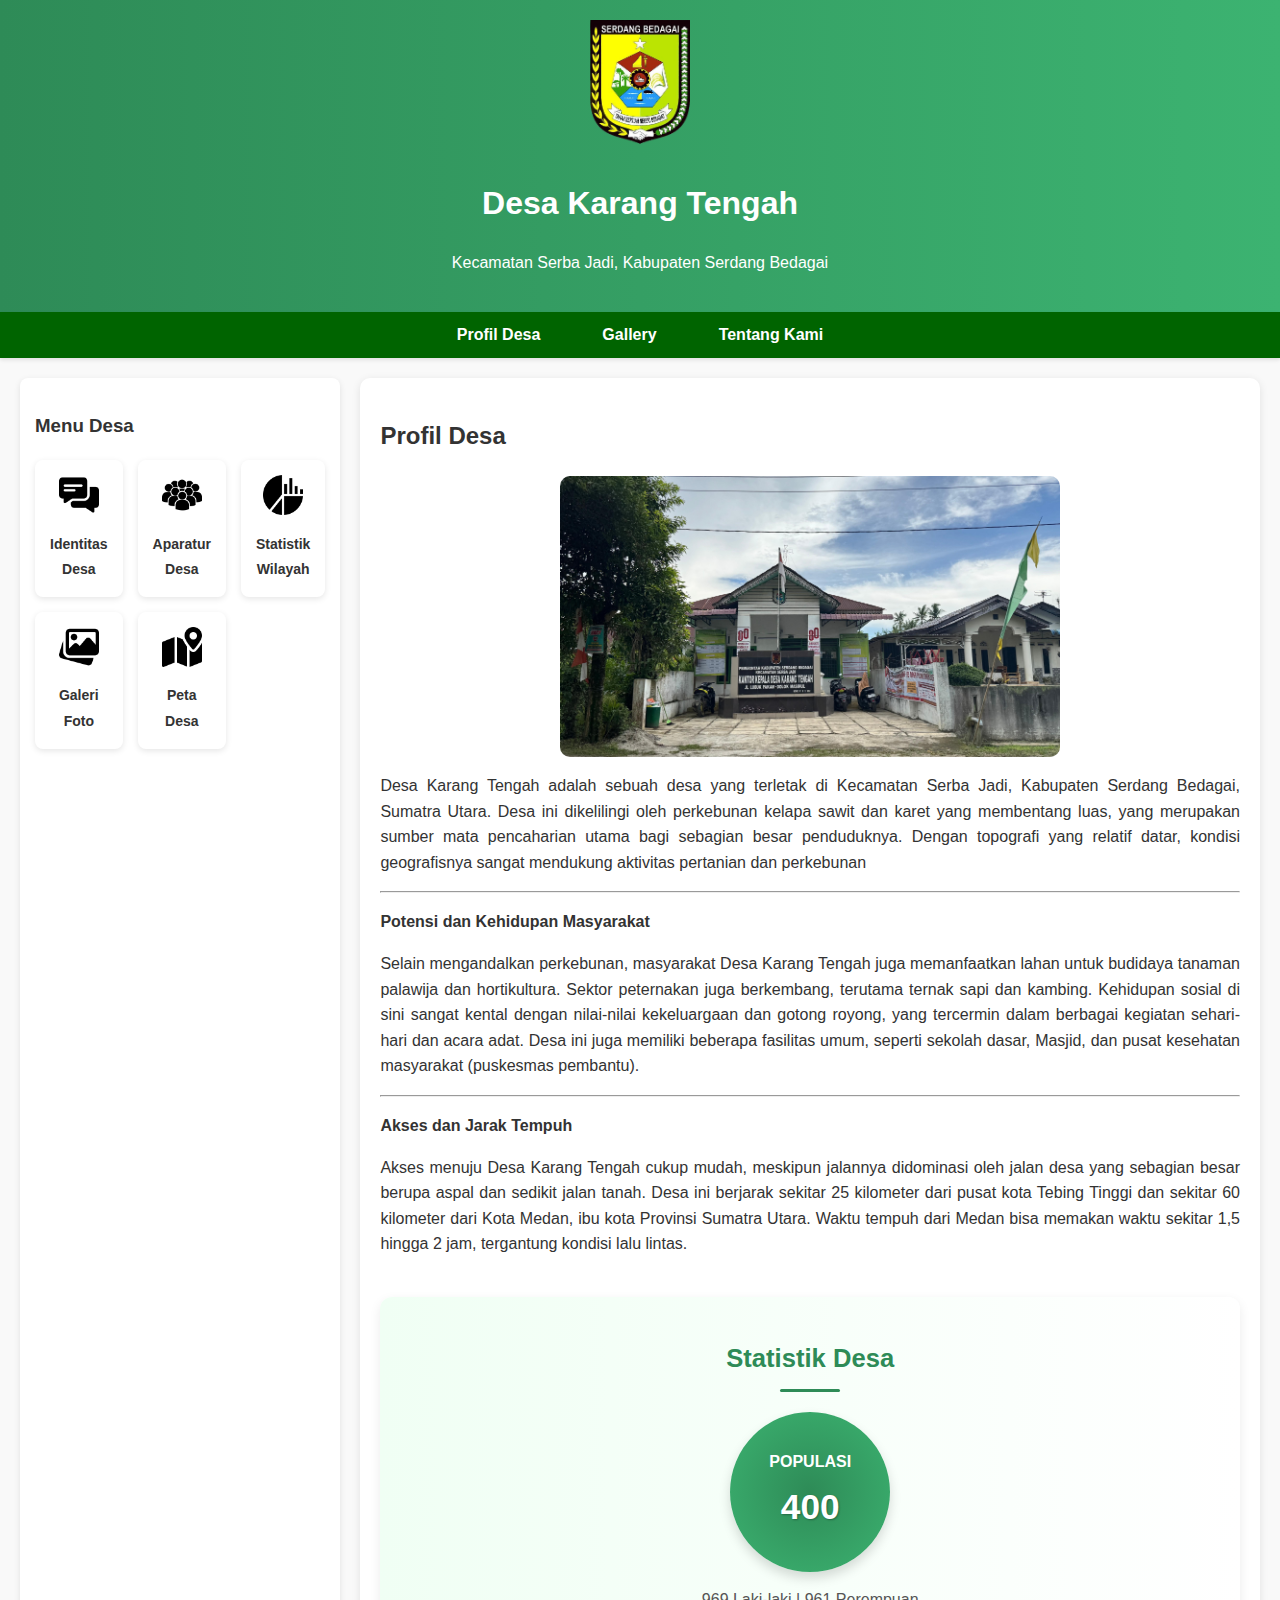
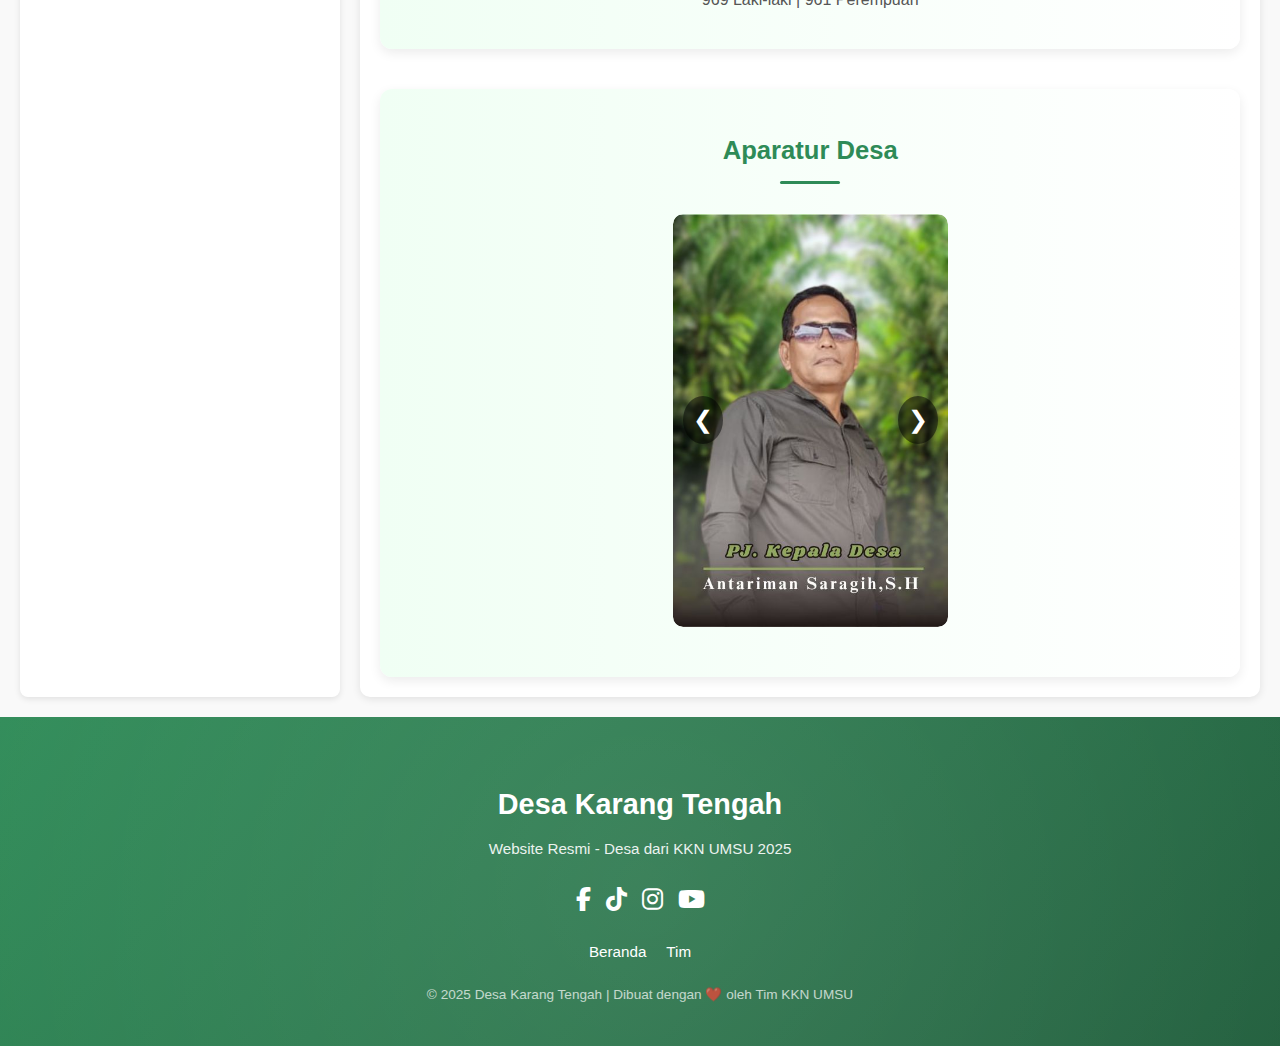
<file: index.html>
<!DOCTYPE html>
<html lang="id">
  <head>
    <meta charset="UTF-8" />
    <meta name="viewport" content="width=device-width, initial-scale=1.0" />
    <title>Website Desa Karang Tengah</title>
    <link rel="stylesheet" href="style.css" />
    <link rel="stylesheet" href="https://cdnjs.cloudflare.com/ajax/libs/font-awesome/6.5.0/css/all.min.css" />
  </head>
  <body>
    <!-- Header -->
    <header>
      <img src="logo.png" alt="Logo Desa" class="logo" />
      <h1>Desa Karang Tengah</h1>
      <p>Kecamatan Serba Jadi, Kabupaten Serdang Bedagai</p>
    </header>

    <!-- Navigasi -->
    <nav>
      <ul>
        <li><a href="#profil">Profil Desa</a></li>
        <li><a href="galeri.html">Gallery</a></li>
        <li><a href="about.html">Tentang Kami</a></li>
      </ul>
    </nav>

    <!-- Layout utama -->
    <main class="container">
      <!-- Sidebar kiri -->
      <aside class="sidebar">
        <h3>Menu Desa</h3>
        <div class="menu-grid">
          <a href="#" id="openPopup" class="menu-item">
            <img src="chat.png" alt="Identitas Desa" />
            <span>Identitas Desa</span>
          </a>
          <a href="aparat.html" class="menu-item">
            <img src="aparat.png" alt="Aparatur Desa" />
            <span>Aparatur Desa</span>
          </a>
          <a href="statistik.html" class="menu-item">
            <img src="statistik.png" alt="Statistik Wilayah" />
            <span>Statistik Wilayah</span>
          </a>
          <a href="galeri.html" class="menu-item">
            <img src="galeri.png" alt="Galeri Foto" />
            <span>Galeri Foto</span>
          </a>
          <a href="map.html" class="menu-item">
            <img src="map.png" alt="Peta Desa" />
            <span>Peta Desa</span>
          </a>
        </div>
      </aside>

      <!-- Konten utama -->
      <div class="konten">
        <section id="profil">
          <h2>Profil Desa</h2>
          <img src="kantor.jpg" alt="Kantor Desa" class="gambar" style="width: 500px; display: block; margin: 0 auto" />
          <p style="text-align: justify">
            Desa Karang Tengah adalah sebuah desa yang terletak di Kecamatan Serba Jadi, Kabupaten Serdang Bedagai, Sumatra Utara. Desa ini dikelilingi oleh perkebunan kelapa sawit dan karet yang membentang luas, yang merupakan sumber mata
            pencaharian utama bagi sebagian besar penduduknya. Dengan topografi yang relatif datar, kondisi geografisnya sangat mendukung aktivitas pertanian dan perkebunan
          </p>
          <hr />
          <p><b>Potensi dan Kehidupan Masyarakat</b></p>
          <p style="text-align: justify">
            Selain mengandalkan perkebunan, masyarakat Desa Karang Tengah juga memanfaatkan lahan untuk budidaya tanaman palawija dan hortikultura. Sektor peternakan juga berkembang, terutama ternak sapi dan kambing. Kehidupan sosial di
            sini sangat kental dengan nilai-nilai kekeluargaan dan gotong royong, yang tercermin dalam berbagai kegiatan sehari-hari dan acara adat. Desa ini juga memiliki beberapa fasilitas umum, seperti sekolah dasar, Masjid, dan pusat
            kesehatan masyarakat (puskesmas pembantu).
          </p>
          <hr />
          <p><b>Akses dan Jarak Tempuh</b></p>
          <p style="text-align: justify">
            Akses menuju Desa Karang Tengah cukup mudah, meskipun jalannya didominasi oleh jalan desa yang sebagian besar berupa aspal dan sedikit jalan tanah. Desa ini berjarak sekitar 25 kilometer dari pusat kota Tebing Tinggi dan sekitar
            60 kilometer dari Kota Medan, ibu kota Provinsi Sumatra Utara. Waktu tempuh dari Medan bisa memakan waktu sekitar 1,5 hingga 2 jam, tergantung kondisi lalu lintas.
          </p>
        </section>

        <section id="statistik" class="stat-box">
          <h2>Statistik Desa</h2>
          <div class="stat-circle">
            <span>POPULASI</span>
            <span class="angka-populasi">1930</span>
          </div>
          <p>969 Laki-laki | 961 Perempuan</p>
        </section>

        <section id="aparat" class="stat-box">
          <h2>Aparatur Desa</h2>
          <div class="slider-container">
            <div class="slider">
              <img src="pjslide.jpg" alt="Aparat 1" />
              <img src="sekretasris.jpg" alt="Aparat 1" />
              <img src="kaur uang.jpg" alt="Aparat 2" />
              <img src="kaur umum.jpg" alt="Aparat 3" />
              <img src="kasi pem.jpg" alt="Aparat 4" />
              <img src="pelayananslide.jpg" alt="Aparat 5" />
              <img src="opslide.jpg" alt="Aparat 5" />
              <img src="kadus1slide.jpg" alt="Aparat 5" />
              <img src="kadus2slide.jpg" alt="Aparat 5" />
              <img src="kadus3slide.jpg" alt="Aparat 5" />
              <img src="kadus4slide.jpg" alt="Aparat 5" />
            </div>
            <!-- Tombol Navigasi -->
            <button class="prev">&#10094;</button>
            <button class="next">&#10095;</button>
          </div>
        </section>
      </div>
      <!-- akhir konten -->

      <!-- Sidebar kanan -->
    </main>

    <!-- Overlay Popup -->
    <div class="overlay" id="overlay"></div>

    <!-- Popup Identitas Desa -->
    <div class="popup" id="popup">
      <div class="popup-header">IDENTITAS DESA</div>
      <div class="popup-content">
        <p><b>Nama Desa</b> : Karang Tengah</p>
        <p><b>Kode Desa</b> : 1209112004</p>
        <p><b>Kecamatan</b> : Serba Jadi</p>
        <p><b>Kode Kecamatan</b> : 120911</p>
        <p><b>Kabupaten</b> : Serdang Bedagai</p>
        <p><b>Kode Kabupaten</b> : 1209</p>
        <p><b>Provinsi</b> : Sumatra Utara</p>
        <p><b>Kode Provinsi</b> : 12</p>
        <p><b>Kode Pos</b> : 20991</p>
        <br />
        <br />
        <br />
        <br />
        <br />
        <br />
        <br />
        <br />
        <br />
        <br />
        <br />
        <button class="close-btn" id="closePopup">×</button>
      </div>
    </div>

    <!-- Footer -->
    <footer>
      <h2>Desa Karang Tengah</h2>
      <p>Website Resmi - Desa dari KKN UMSU 2025</p>

      <div class="social-icons">
        <a href="" target="_blank"><i class="fab fa-facebook-f"></i></a>
        <a href="https://www.tiktok.com/@kkndesakarangteng?_t=ZS-8zSr09KD5BI&_r=1" target="_blank"><i class="fab fa-tiktok"></i></a>
        <a href="https://www.instagram.com/kknumsu2025karangtengah?igsh=MXR3ZXVxZG84anhrMg==" target="_blank"><i class="fab fa-instagram"></i></a>
        <a href="youtube.png" target="_blank"><i class="fab fa-youtube"></i></a>
      </div>

      <div class="footer-links">
        <a href="index.html">Beranda</a>
        <a href="about.html">Tim</a>
      </div>

      <div class="footer-bottom">© 2025 Desa Karang Tengah | Dibuat dengan ❤️ oleh Tim KKN UMSU</div>
    </footer>

    <script src="script.js"></script>
  </body>
</html>
</file>
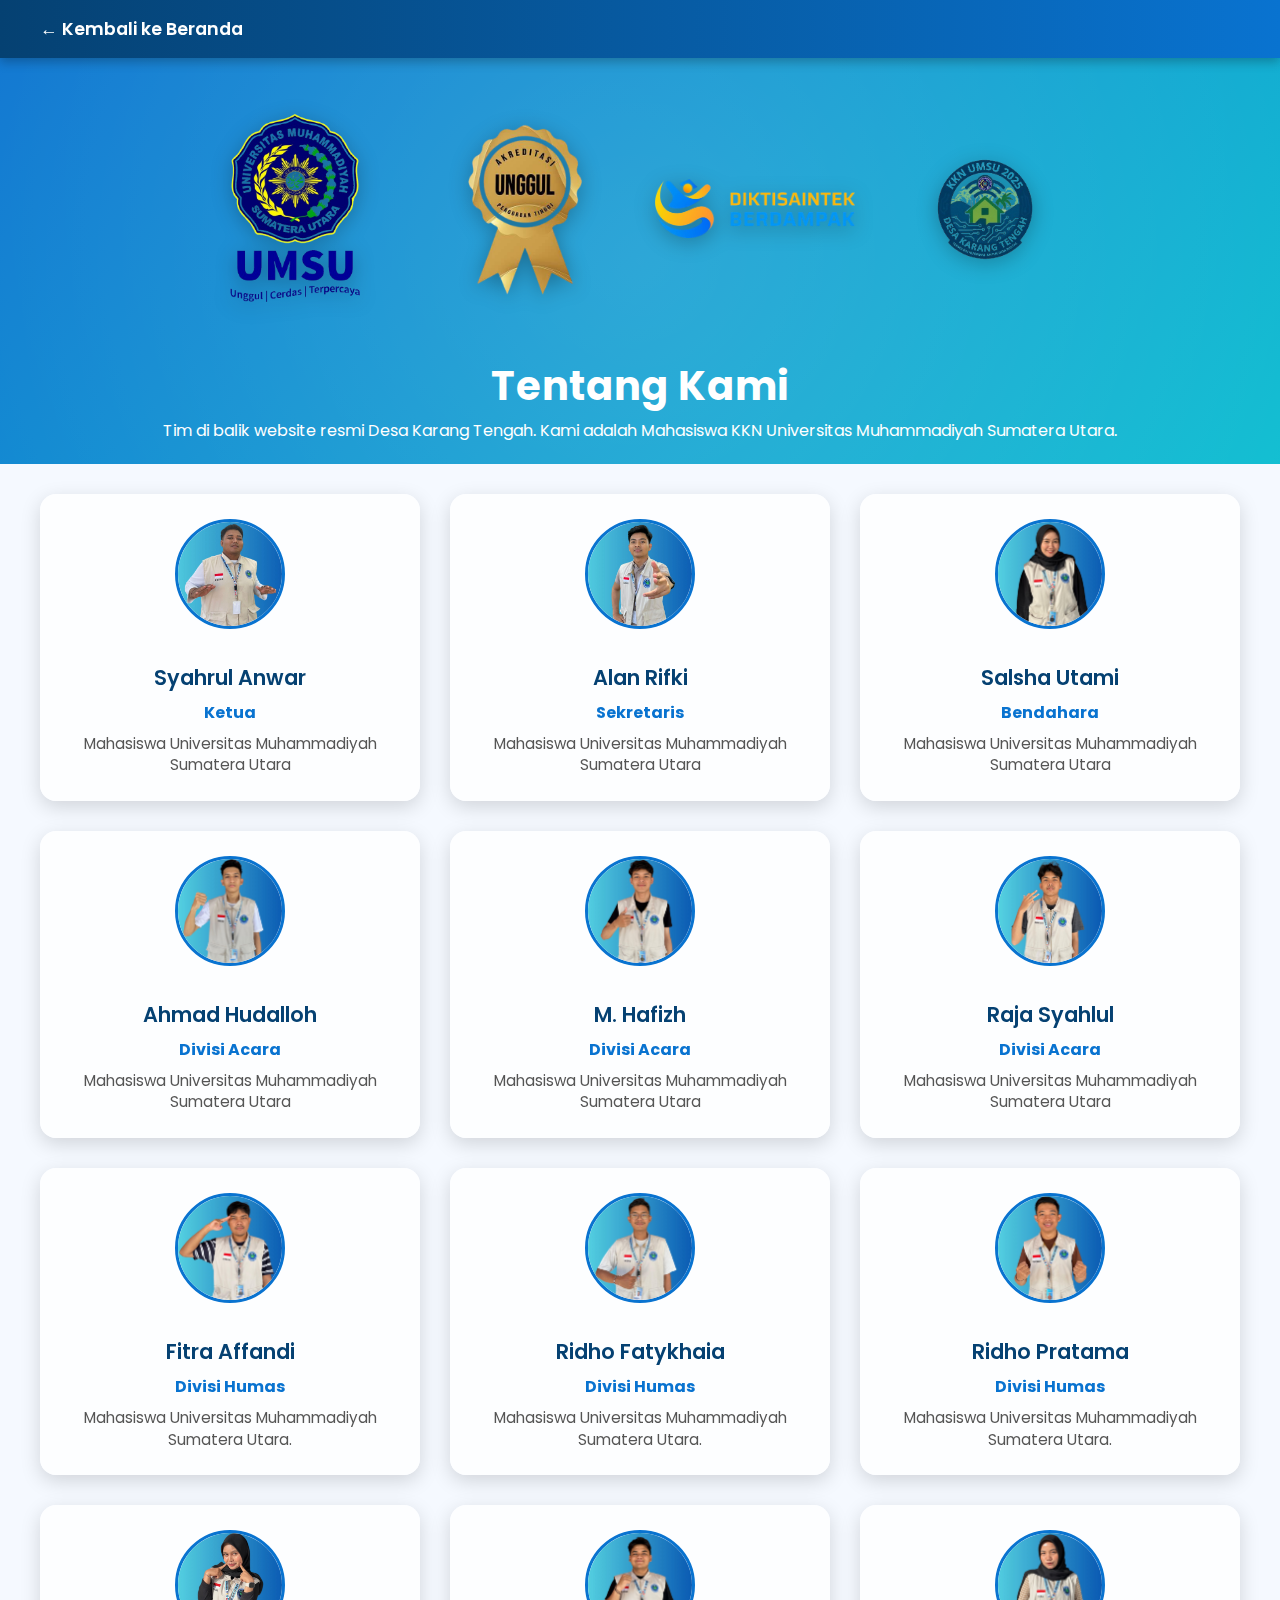
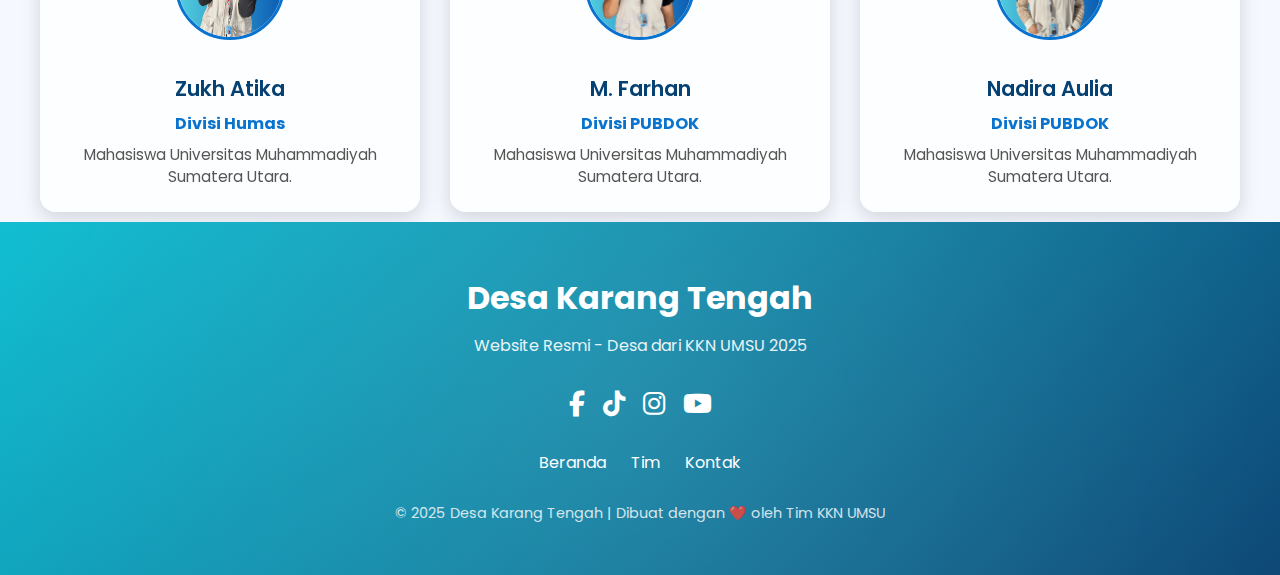
<file: about.html>
<!DOCTYPE html>
<html lang="id">
  <head>
    <meta charset="UTF-8" />
    <meta name="viewport" content="width=device-width, initial-scale=1.0" />
    <title>Tentang Kami - Desa Karang Tengah</title>
    <link href="https://fonts.googleapis.com/css2?family=Poppins:wght@400;600&display=swap" rel="stylesheet" />
    <link rel="stylesheet" href="https://cdnjs.cloudflare.com/ajax/libs/font-awesome/6.5.0/css/all.min.css" />
    <link rel="stylesheet" href="stylekami.css" />
  </head>
  <body>
    <nav class="navbar">
      <div class="navbar-container">
        <a href="index.html" class="navbar-logo">← Kembali ke Beranda</a>
      </div>
    </nav>

    <header>
      <div class="logo-container">
  <img src="umsu.png" alt="Logo UMSU">
  <img src="unggul.png" alt="Logo Unggul">
  <img src="diktisaintek.png" alt="Logo Diktisaintek">
  <img src="logokkn.png" alt="Logo KKN Desa Karang Tengah">
</div>
      <h1>Tentang Kami</h1>
      <p>Tim di balik website resmi Desa Karang Tengah. Kami adalah Mahasiswa KKN Universitas Muhammadiyah Sumatera Utara.</p>
    </header>

    <section class="team-container" id="team">
      <!-- Konten tim akan dimasukkan lewat JavaScript -->
    </section>

    <section id="team">
      <div class="team-grid">
        <!-- Anggota 1 -->
        <div class="member-card">
          <img src="sarol.jpg" alt="sarol" />
          <h3>Syahrul Anwar</h3>
          <p class="role">Ketua</p>
          <p class="bio">Mahasiswa Universitas Muhammadiyah Sumatera Utara</p>
        </div>

        <!-- Anggota 2 -->
        <div class="member-card">
          <img src="alan.jpg" alt="alan" />
          <h3>Alan Rifki</h3>
          <p class="role">Sekretaris</p>
          <p class="bio">Mahasiswa Universitas Muhammadiyah Sumatera Utara</p>
        </div>

        <!-- Anggota 3 -->
        <div class="member-card">
          <img src="sal.jpg" alt="Andi" />
          <h3>Salsha Utami</h3>
          <p class="role">Bendahara</p>
          <p class="bio">Mahasiswa Universitas Muhammadiyah Sumatera Utara</p>
        </div>
        <div class="member-card">
          <img src="saroni.jpg" alt="Andi" />
          <h3>Ahmad Hudalloh</h3>
          <p class="role">Divisi Acara</p>
          <p class="bio">Mahasiswa Universitas Muhammadiyah Sumatera Utara</p>
        </div>
        <div class="member-card">
          <img src="coco.jpg" alt="Andi" />
          <h3>M. Hafizh</h3>
          <p class="role">Divisi Acara</p>
          <p class="bio">Mahasiswa Universitas Muhammadiyah Sumatera Utara</p>
        </div>
        <div class="member-card">
          <img src="sem.jpg" alt="raja" />
          <h3>Raja Syahlul</h3>
          <p class="role">Divisi Acara</p>
          <p class="bio">Mahasiswa Universitas Muhammadiyah Sumatera Utara</p>
        </div>
        <div class="member-card">
          <img src="traa.jpg" alt="Andi" />
          <h3>Fitra Affandi</h3>
          <p class="role">Divisi Humas</p>
          <p class="bio">Mahasiswa Universitas Muhammadiyah Sumatera Utara.</p>
        </div>
        <div class="member-card">
          <img src="botak.jpg" alt="Andi" />
          <h3>Ridho Fatykhaia</h3>
          <p class="role">Divisi Humas</p>
          <p class="bio">Mahasiswa Universitas Muhammadiyah Sumatera Utara.</p>
        </div>
        <div class="member-card">
          <img src="do.jpg" alt="Andi" />
          <h3>Ridho Pratama</h3>
          <p class="role">Divisi Humas</p>
          <p class="bio">Mahasiswa Universitas Muhammadiyah Sumatera Utara.</p>
        </div>
        <div class="member-card">
          <img src="tik.jpg" alt="Andi" />
          <h3>Zukh Atika</h3>
          <p class="role">Divisi Humas</p>
          <p class="bio">Mahasiswa Universitas Muhammadiyah Sumatera Utara.</p>
        </div>
        <div class="member-card">
          <img src="aan.jpg" alt="Andi" />
          <h3>M. Farhan</h3>
          <p class="role">Divisi PUBDOK</p>
          <p class="bio">Mahasiswa Universitas Muhammadiyah Sumatera Utara.</p>
        </div>
        <div class="member-card">
          <img src="dir.jpg" alt="Andi" />
          <h3>Nadira Aulia</h3>
          <p class="role">Divisi PUBDOK</p>
          <p class="bio">Mahasiswa Universitas Muhammadiyah Sumatera Utara.</p>
        </div>

        <!-- Tambahkan anggota 4–12 di sini dengan format yang sama -->
      </div>
    </section>

    <footer>
      <h2>Desa Karang Tengah</h2>
      <p>Website Resmi - Desa dari KKN UMSU 2025</p>

      <div class="social-icons">
        <a href="" target="_blank"><i class="fab fa-facebook-f"></i></a>
        <a href="https://www.tiktok.com/@kkndesakarangteng?_t=ZS-8zSr09KD5BI&_r=1" target="_blank"><i class="fab fa-tiktok"></i></a>
        <a href="https://www.instagram.com/kknumsu2025karangtengah?igsh=MXR3ZXVxZG84anhrMg==" target="_blank"><i class="fab fa-instagram"></i></a>
        <a href="youtube.png" target="_blank"><i class="fab fa-youtube"></i></a>
      </div>

      <div class="footer-links">
        <a href="index.html">Beranda</a>
        <a href="#team">Tim</a>
        <a href="#">Kontak</a>
      </div>

      <div class="footer-bottom">© 2025 Desa Karang Tengah | Dibuat dengan ❤️ oleh Tim KKN UMSU</div>
    </footer>

    <script src="scriptkami.js"></script>
  </body>
</html>
</file>
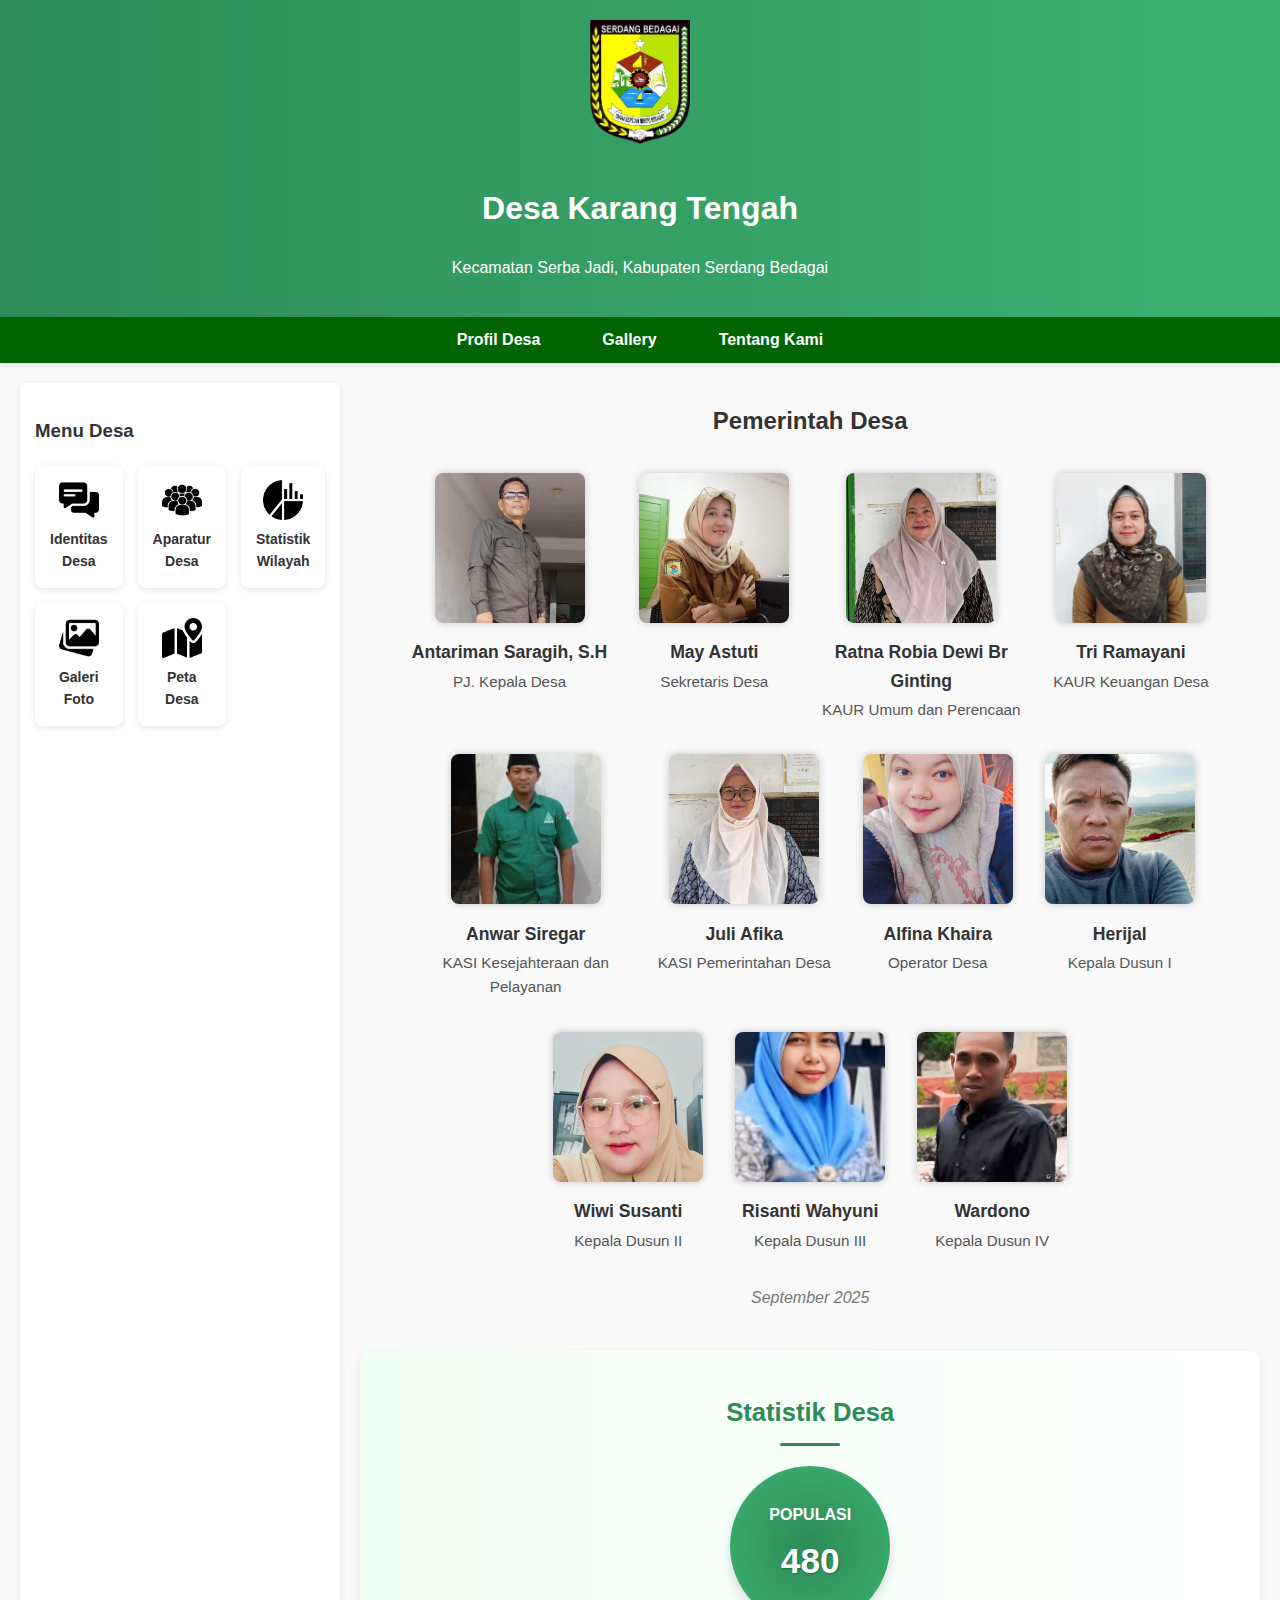
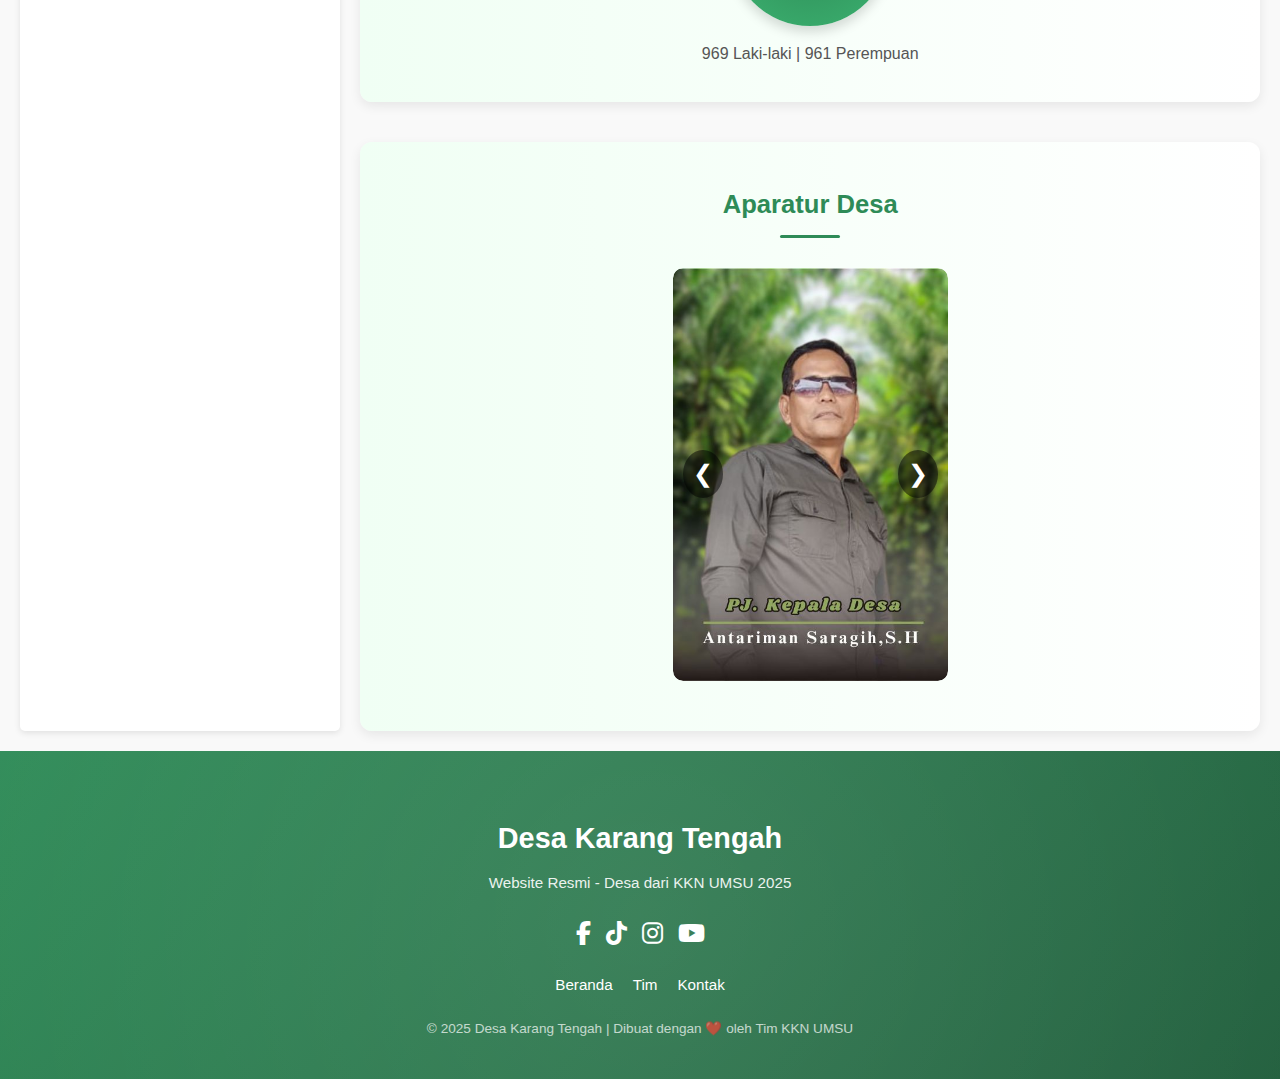
<file: aparat.html>
<!DOCTYPE html>
<html lang="id">
  <head>
    <meta charset="UTF-8" />
    <meta name="viewport" content="width=device-width, initial-scale=1.0" />
    <title>Populasi Wilayah - Desa Karang Tengah</title>
    <link rel="stylesheet" href="styleap.css" />
    <link rel="stylesheet" href="https://cdnjs.cloudflare.com/ajax/libs/font-awesome/6.5.0/css/all.min.css" />
  </head>
  <body>
    <!-- Header -->
    <header>
      <img src="logo.png" alt="Logo Desa" class="logo" />
      <h1>Desa Karang Tengah</h1>
      <p>Kecamatan Serba Jadi, Kabupaten Serdang Bedagai</p>
    </header>

    <!-- Navigasi -->
    <nav>
      <ul>
        <li><a href="index.html">Profil Desa</a></li>
        <li><a href="galeri.html">Gallery</a></li>
        <li><a href="about.html">Tentang Kami</a></li>
      </ul>
    </nav>

    <!-- Layout utama -->
    <main class="container">
      <!-- Sidebar kiri -->
      <aside class="sidebar">
        <h3>Menu Desa</h3>
        <div class="menu-grid">
          <a href="#" id="openPopup" class="menu-item">
            <img src="chat.png" alt="Identitas Desa" />
            <span>Identitas Desa</span>
          </a>
          <a href="aparat.html" class="menu-item">
            <img src="aparat.png" alt="Aparatur Desa" />
            <span>Aparatur Desa</span>
          </a>
          <a href="statistik.html" class="menu-item">
            <img src="statistik.png" alt="Statistik Wilayah" />
            <span>Statistik Wilayah</span>
          </a>
          <a href="galeri.html" class="menu-item">
            <img src="galeri.png" alt="Galeri Foto" />
            <span>Galeri Foto</span>
          </a>
          <a href="map.html" class="menu-item">
            <img src="map.png" alt="Peta Desa" />
            <span>Peta Desa</span>
          </a>
        </div>
      </aside>

      <!-- Konten utama -->
      <div class="konten">
        <section id="pemerintah-desa">
          <h2 style="text-align: center">Pemerintah Desa</h2>
          <div class="pemerintah-grid">
            <div class="pejabat">
              <img src="sormann.jpg" alt="Antariman Saragih, S.H" />
              <h3>Antariman Saragih, S.H</h3>
              <p>PJ. Kepala Desa</p>
            </div>
            <div class="pejabat">
              <img src="sekre.jpg" alt="May Astuti" />
              <h3>May Astuti</h3>
              <p>Sekretaris Desa</p>
            </div>
            <div class="pejabat">
              <img src="burat.jpg" alt="Ratna Robia Dewi Br Ginting" />
              <h3>Ratna Robia Dewi Br Ginting</h3>
              <p>KAUR Umum dan Perencaan</p>
            </div>
            <div class="pejabat">
              <img src="uang.jpg" alt="Tri Ramayani" />
              <h3>Tri Ramayani</h3>
              <p>KAUR Keuangan Desa</p>
            </div>
            <div class="pejabat">
              <img src="anwarr.jpg" alt="Anwar Siregar" />
              <h3>Anwar Siregar</h3>
              <p>KASI Kesejahteraan dan Pelayanan</p>
            </div>
            <div class="pejabat">
              <img src="bujul.jpg" alt="Juli Afika" />
              <h3>Juli Afika</h3>
              <p>KASI Pemerintahan Desa</p>
            </div>
            <div class="pejabat">
              <img src="vina.jpg" alt="Juli Afika" />
              <h3>Alfina Khaira</h3>
              <p>Operator Desa</p>
            </div>
            <div class="pejabat">
              <img src="kadus1.jpg" alt="Juli Afika" />
              <h3>Herijal</h3>
              <p>Kepala Dusun I</p>
            </div>
            <div class="pejabat">
              <img src="KADUS2.jpg" alt="Juli Afika" />
              <h3>Wiwi Susanti</h3>
              <p>Kepala Dusun II</p>
            </div>
            <div class="pejabat">
              <img src="kadus3.jpg" alt="Juli Afika" />
              <h3>Risanti Wahyuni</h3>
              <p>Kepala Dusun III</p>
            </div>
            <div class="pejabat">
              <img src="kkadus4.jpg" alt="Juli Afika" />
              <h3>Wardono</h3>
              <p>Kepala Dusun IV</p>
            </div>
          </div>
          <p class="tanggal">September 2025</p>
        </section>

        <section id="statistik" class="stat-box">
          <h2>Statistik Desa</h2>
          <div class="stat-circle">
            <span>POPULASI</span>
            <span class="angka-populasi">1930</span>
          </div>
          <p>969 Laki-laki | 961 Perempuan</p>
        </section>

        <section id="aparat" class="stat-box">
          <h2>Aparatur Desa</h2>
          <div class="slider-container">
            <div class="slider">
              <img src="pjslide.jpg" alt="Aparat 1" />
              <img src="sekretasris.jpg" alt="Aparat 1" />
              <img src="kaur uang.jpg" alt="Aparat 2" />
              <img src="kaur umum.jpg" alt="Aparat 3" />
              <img src="kasi pem.jpg" alt="Aparat 4" />
              <img src="pelayananslide.jpg" alt="Aparat 5" />
              <img src="opslide.jpg" alt="Aparat 5" />
              <img src="kadus1slide.jpg" alt="Aparat 5" />
              <img src="kadus2slide.jpg" alt="Aparat 5" />
              <img src="kadus3slide.jpg" alt="Aparat 5" />
              <img src="kadus4slide.jpg" alt="Aparat 5" />
            </div>
            <!-- Tombol Navigasi -->
            <button class="prev">&#10094;</button>
            <button class="next">&#10095;</button>
          </div>
        </section>
      </div>

      <!-- Sidebar kanan -->
    </main>

    <!-- Overlay Popup -->
    <div class="overlay" id="overlay"></div>

    <!-- Popup Identitas Desa -->
    <div class="popup" id="popup">
      <div class="popup-header">IDENTITAS DESA</div>
      <div class="popup-content">
        <p><b>Nama Desa</b> : Karang Tengah</p>
        <p><b>Kode Desa</b> : 1218122014</p>
        <p><b>Kecamatan</b> : Serba Jadi</p>
        <p><b>Kode Kecamatan</b> : 121812</p>
        <p><b>Kabupaten</b> : Serdang Bedagai</p>
        <p><b>Kode Kabupaten</b> : 1218</p>
        <p><b>Provinsi</b> : Sumatra Utara</p>
        <p><b>Kode Provinsi</b> : 12</p>
        <p><b>Kode Pos</b> : 20992</p>
        <br />
        <br />
        <br />
        <br />
        <br />
        <br />
        <br />
        <br />
        <br />
        <br />
        <br />
        <button class="close-btn" id="closePopup">×</button>
      </div>
    </div>

    <!-- Footer -->
    <footer>
      <h2>Desa Karang Tengah</h2>
      <p>Website Resmi - Desa dari KKN UMSU 2025</p>

      <div class="social-icons">
        <a href="" target="_blank"><i class="fab fa-facebook-f"></i></a>
        <a href="https://www.tiktok.com/@kkndesakarangteng?_t=ZS-8zSr09KD5BI&_r=1" target="_blank"><i class="fab fa-tiktok"></i></a>
        <a href="https://www.instagram.com/kknumsu2025karangtengah?igsh=MXR3ZXVxZG84anhrMg==" target="_blank"><i class="fab fa-instagram"></i></a>
        <a href="youtube.png" target="_blank"><i class="fab fa-youtube"></i></a>
      </div>

      <div class="footer-links">
        <a href="index.html">Beranda</a>
        <a href="#team">Tim</a>
        <a href="#">Kontak</a>
      </div>

      <div class="footer-bottom">© 2025 Desa Karang Tengah | Dibuat dengan ❤️ oleh Tim KKN UMSU</div>
    </footer>

    <script src="script.js"></script>
  </body>
</html>
</file>
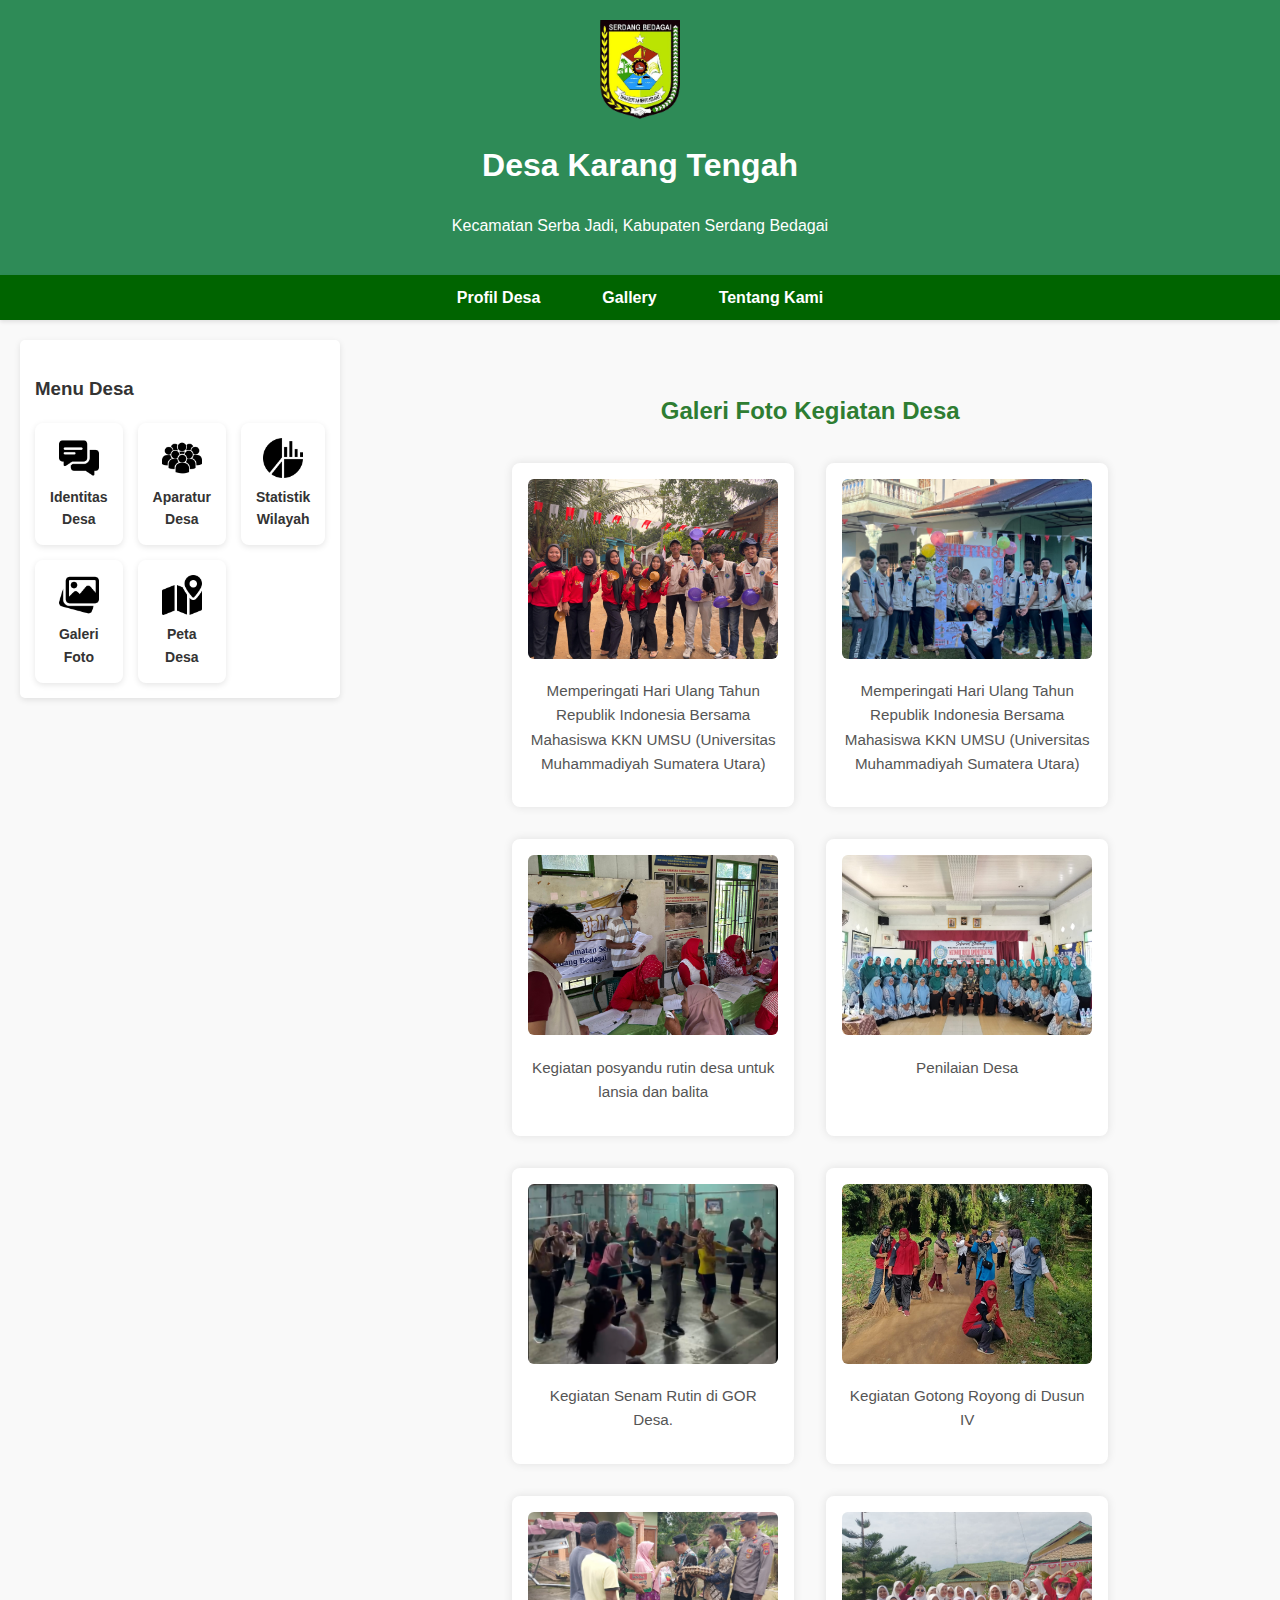
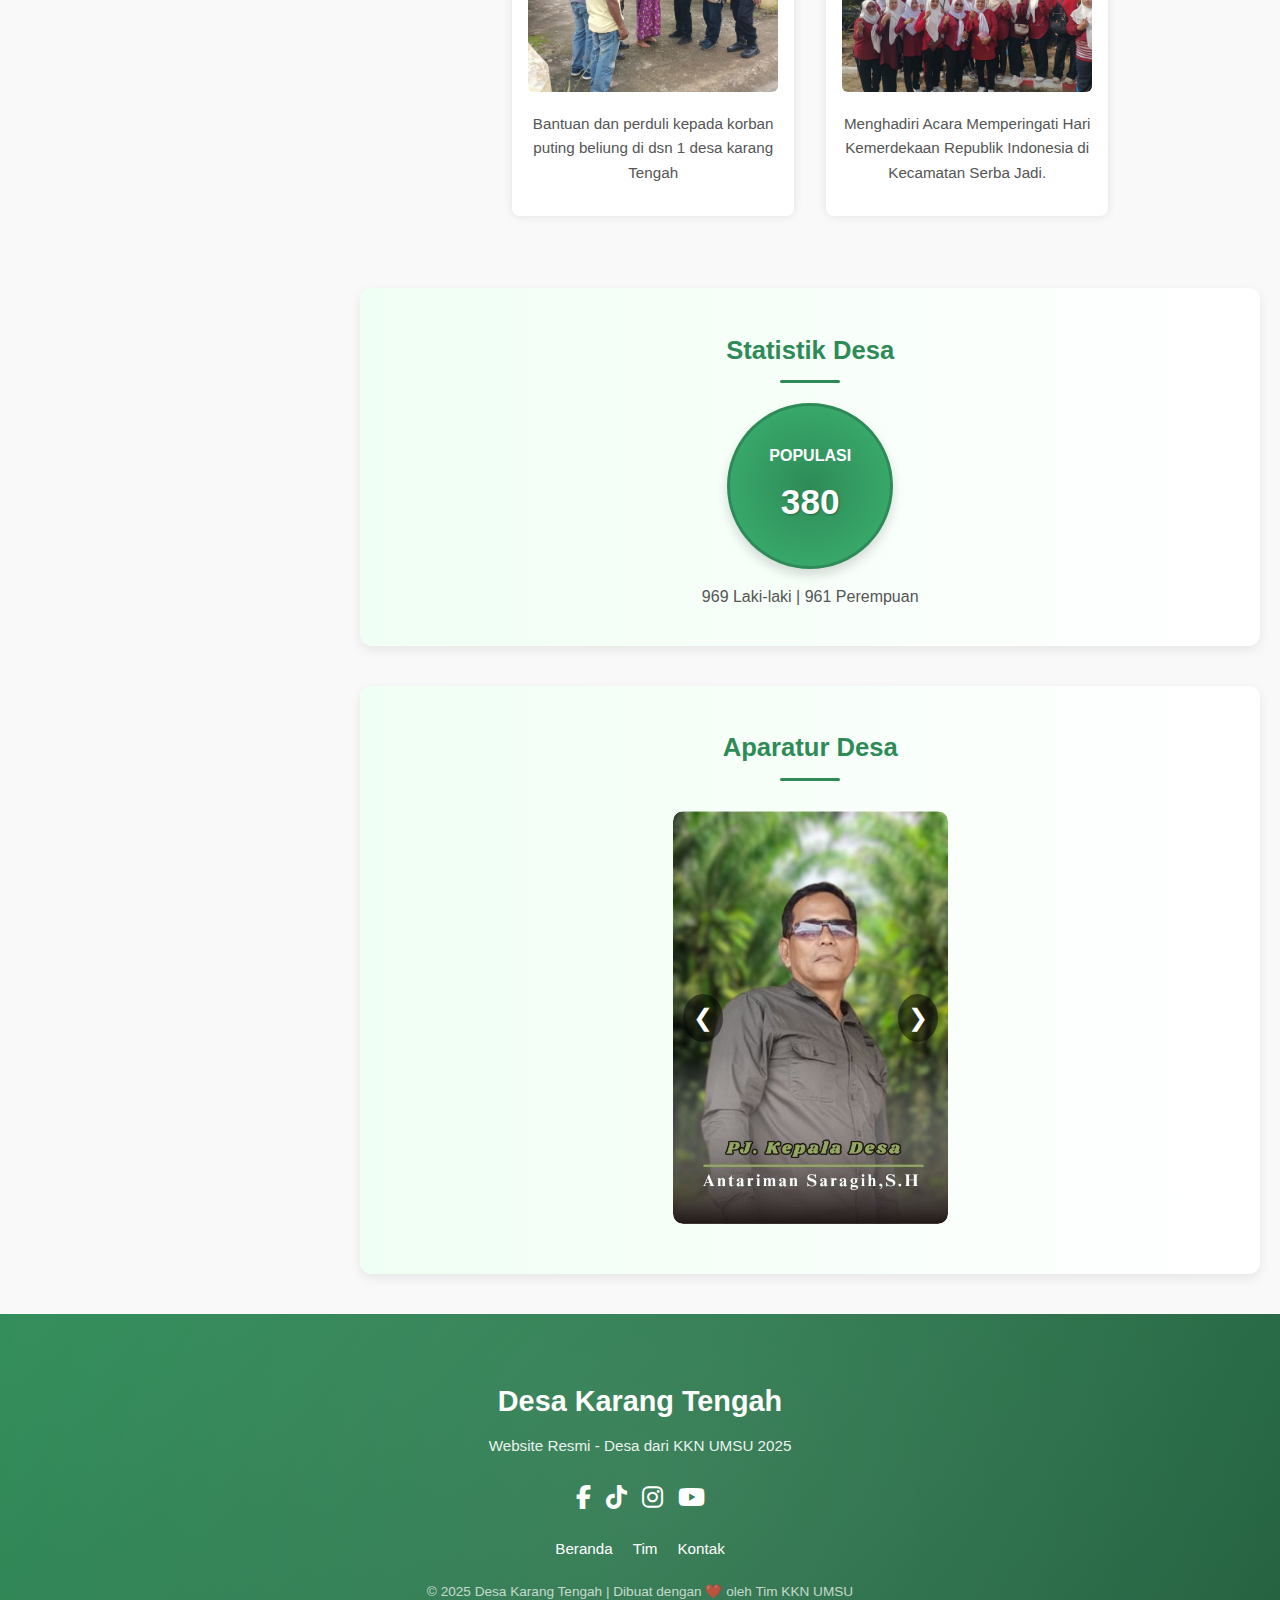
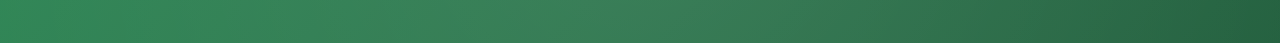
<file: galeri.html>
<!DOCTYPE html>
<html lang="id">
  <head>
    <meta charset="UTF-8" />
    <meta name="viewport" content="width=device-width, initial-scale=1.0" />
    <title>Populasi Wilayah - Desa Karang Tengah</title>
    <link rel="stylesheet" href="stylegl.css" />
    <link rel="stylesheet" href="https://cdnjs.cloudflare.com/ajax/libs/font-awesome/6.5.0/css/all.min.css" />
  </head>
  <body>
    <!-- Header -->
    <header>
      <img src="logo.png" alt="Logo Desa" class="logo" />
      <h1>Desa Karang Tengah</h1>
      <p>Kecamatan Serba Jadi, Kabupaten Serdang Bedagai</p>
    </header>

    <!-- Navigasi -->
    <nav>
      <ul>
        <li><a href="index.html">Profil Desa</a></li>
        <li><a href="galeri.html">Gallery</a></li>
        <li><a href="about.html">Tentang Kami</a></li>
      </ul>
    </nav>

    <!-- Layout utama -->
    <main class="container">
      <!-- Sidebar kiri -->
      <aside class="sidebar">
        <h3>Menu Desa</h3>
        <div class="menu-grid">
          <a href="#" id="openPopup" class="menu-item">
            <img src="chat.png" alt="Identitas Desa" />
            <span>Identitas Desa</span>
          </a>
          <a href="aparat.html" class="menu-item">
            <img src="aparat.png" alt="Aparatur Desa" />
            <span>Aparatur Desa</span>
          </a>
          <a href="statistik.html" class="menu-item">
            <img src="statistik.png" alt="Statistik Wilayah" />
            <span>Statistik Wilayah</span>
          </a>
          <a href="galeri.html" class="menu-item">
            <img src="galeri.png" alt="Galeri Foto" />
            <span>Galeri Foto</span>
          </a>
          <a href="map.html" class="menu-item">
            <img src="map.png" alt="Peta Desa" />
            <span>Peta Desa</span>
          </a>
        </div>
      </aside>

      <!-- Konten utama -->
      <div class="konten">
        <section id="galeri-desa">
          <h2>Galeri Foto Kegiatan Desa</h2>
          <div class="galeri-grid">
            <div class="foto-item">
              <img src="WhatsApp Image 2025-08-24 at 15.20.46_e641dba3.jpg" alt="Kegiatan Pembangunan Desa" />
              <p class="deskripsi-foto">Memperingati Hari Ulang Tahun Republik Indonesia Bersama Mahasiswa KKN UMSU (Universitas Muhammadiyah Sumatera Utara)</p>
            </div>
            <div class="foto-item">
              <img src="kkn.jpg" alt="Aktivitas Kantor" />
              <p class="deskripsi-foto">Memperingati Hari Ulang Tahun Republik Indonesia Bersama Mahasiswa KKN UMSU (Universitas Muhammadiyah Sumatera Utara)</p>
            </div>
            <div class="foto-item">
              <img src="posyandu.jpg" alt="Karnaval Desa" />
              <p class="deskripsi-foto">Kegiatan posyandu rutin desa untuk lansia dan balita</p>
            </div>
            <div class="foto-item">
              <img src="pemdes.jpg" alt="Karnaval Desa" />
              <p class="deskripsi-foto">Penilaian Desa</p>
            </div>
            <div class="foto-item">
              <img src="senamlagi.png" alt="Karnaval Desa" />
              <p class="deskripsi-foto">Kegiatan Senam Rutin di GOR Desa.</p>
            </div>
            <div class="foto-item">
              <img src="GOT.jpg" alt="Karnaval Desa" />
              <p class="deskripsi-foto">Kegiatan Gotong Royong di Dusun IV</p>
            </div>
            <div class="foto-item">
              <img src="bakti.jpg" alt="Karnaval Desa" />
              <p class="deskripsi-foto">Bantuan dan perduli kepada korban puting beliung di dsn 1 desa karang Tengah</p>
            </div>
            <div class="foto-item">
              <img src="17an.jpg" alt="Karnaval Desa" />
              <p class="deskripsi-foto">Menghadiri Acara Memperingati Hari Kemerdekaan Republik Indonesia di Kecamatan Serba Jadi.</p>
            </div>
          </div>
        </section>

        <section id="statistik" class="stat-box">
          <h2>Statistik Desa</h2>
          <div class="stat-circle">
            <span>POPULASI</span>
            <span class="angka-populasi">1930</span>
          </div>
          <p>969 Laki-laki | 961 Perempuan</p>
        </section>

        <section id="aparat" class="stat-box">
          <h2>Aparatur Desa</h2>
          <div class="slider-container">
            <div class="slider">
              <img src="pjslide.jpg" alt="Aparat 1" />
              <img src="sekretasris.jpg" alt="Aparat 1" />
              <img src="kaur uang.jpg" alt="Aparat 2" />
              <img src="kaur umum.jpg" alt="Aparat 3" />
              <img src="kasi pem.jpg" alt="Aparat 4" />
              <img src="pelayananslide.jpg" alt="Aparat 5" />
              <img src="opslide.jpg" alt="Aparat 5" />
              <img src="kadus1slide.jpg" alt="Aparat 5" />
              <img src="kadus2slide.jpg" alt="Aparat 5" />
              <img src="kadus3slide.jpg" alt="Aparat 5" />
              <img src="kadus4slide.jpg" alt="Aparat 5" />
            </div>
            <!-- Tombol Navigasi -->
            <button class="prev">&#10094;</button>
            <button class="next">&#10095;</button>
          </div>
        </section>
      </div>

      
    </main>

    <!-- Overlay Popup -->
    <div class="overlay" id="overlay"></div>

    <!-- Popup Identitas Desa -->
    <div class="popup" id="popup">
      <div class="popup-header">IDENTITAS DESA</div>
      <div class="popup-content">
        <p><b>Nama Desa</b> : Karang Tengah</p>
        <p><b>Kode Desa</b> : 1218122014</p>
        <p><b>Kecamatan</b> : Serba Jadi</p>
        <p><b>Kode Kecamatan</b> : 121812</p>
        <p><b>Kabupaten</b> : Serdang Bedagai</p>
        <p><b>Kode Kabupaten</b> : 1218</p>
        <p><b>Provinsi</b> : Sumatra Utara</p>
        <p><b>Kode Provinsi</b> : 12</p>
        <p><b>Kode Pos</b> : 20992</p>
        <br />
        <br />
        <br />
        <br />
        <br />
        <br />
        <br />
        <br />
        <br />
        <br />
        <br />
        <button class="close-btn" id="closePopup">×</button>
      </div>
    </div>

    <!-- Footer -->
 <footer>
      <h2>Desa Karang Tengah</h2>
      <p>Website Resmi - Desa dari KKN UMSU 2025</p>

      <div class="social-icons">
        <a href="" target="_blank"><i class="fab fa-facebook-f"></i></a>
        <a href="https://www.tiktok.com/@kkndesakarangteng?_t=ZS-8zSr09KD5BI&_r=1" target="_blank"><i class="fab fa-tiktok"></i></a>
        <a href="https://www.instagram.com/kknumsu2025karangtengah?igsh=MXR3ZXVxZG84anhrMg==" target="_blank"><i class="fab fa-instagram"></i></a>
        <a href="youtube.png" target="_blank"><i class="fab fa-youtube"></i></a>
      </div>

      <div class="footer-links">
        <a href="index.html">Beranda</a>
        <a href="#team">Tim</a>
        <a href="#">Kontak</a>
       
      </div>

      <div class="footer-bottom">© 2025 Desa Karang Tengah | Dibuat dengan ❤️ oleh Tim KKN UMSU</div>
    </footer>

    <script src="script.js"></script>
  </body>
</html>
</file>
<file: style.css>
/* === GLOBAL === */
body {
  font-family: 'Poppins', sans-serif;
  margin: 0;
  background: #f9f9f9;
  color: #333;
  line-height: 1.6;
}

h1, h2, h3 {
  font-weight: 600;
}

a {
  text-decoration: none;
  color: inherit;
}

/* === HEADER === */
header {
  background: linear-gradient(to right, #2e8b57, #3cb371);
  color: white;
  text-align: center;
  padding: 20px;
  box-shadow: 0 2px 5px rgba(0,0,0,0.2);
}

.logo {
  width: 100px;
  border-radius: flex;
  margin-bottom: 5px;
}

/* === NAVIGASI === */
nav {
  background: #006400;
  padding: 10px;
  box-shadow: 0 2px 4px rgba(0,0,0,0.1);
}

nav ul {
  list-style: none;
  display: flex;
  justify-content: center;
  margin: 0;
  padding: 0;
}

nav ul li {
  margin: 0 15px;
}

nav a {
  color: white;
  font-weight: bold;
  padding: 8px 16px;
  border-radius: 5px;
  transition: background 0.3s;
}

nav a:hover {
  background-color: #228b22;
}

/* === LAYOUT UTAMA === */
main.container {
  display: flex;
  flex-wrap: wrap;
  gap: 20px;
  padding: 20px;
}

/* === SIDEBAR KIRI === */
.sidebar {
  flex: 0 0 220px;
  background: white;
  padding: 15px;
  border-radius: 8px;
  box-shadow: 0 2px 6px rgba(0, 0, 0, 0.1);
}

.menu-grid {
  display: grid;
  grid-template-columns: repeat(3, 1fr);
  gap: 15px;
  margin-top: 15px;
}

.menu-item {
  background: #fff;
  padding: 15px;
  border-radius: 8px;
  text-align: center;
  box-shadow: 0 2px 6px rgba(0, 0, 0, 0.1);
  transition: transform 0.3s, box-shadow 0.3s;
}

.menu-item:hover {
  transform: translateY(-3px);
  box-shadow: 0 4px 12px rgba(0, 0, 0, 0.15);
  background: #e6f5ea;
}

.menu-item img {
  width: 40px;
  height: 40px;
  margin-bottom: 8px;
}

.menu-item span {
  font-size: 14px;
  font-weight: bold;
}

/* === KONTEN UTAMA === */
.konten {
  flex: 1;
  min-width: 300px;
  background: white;
  padding: 20px;
  border-radius: 10px;
  box-shadow: 0 2px 8px rgba(0,0,0,0.1);
}

.konten img.gambar {
  width: 100%;
  max-width: 500px;
  display: block;
  margin: 0 auto 20px;
  border-radius: 10px;
}

/* === STATISTIK === */
/* Statistik */
.stat-box {
  text-align: center;
  margin-top: 40px;
  padding: 20px;
  background: linear-gradient(to right, #f0fff4, #ffffff);
  border-radius: 12px;
  box-shadow: 0 4px 12px rgba(0, 0, 0, 0.08);
  transition: all 0.3s ease;
}

.stat-box h2 {
  font-size: 1.6rem;
  color: #2e8b57;
  margin-bottom: 20px;
  position: relative;
}

.stat-box h2::after {
  content: "";
  display: block;
  width: 60px;
  height: 3px;
  background: #2e8b57;
  margin: 10px auto 0;
  border-radius: 2px;
}

/* Lingkaran populasi */
.stat-circle {
  width: 160px;
  height: 160px;
  margin: 0 auto 15px;
  border-radius: 50%;
  background: radial-gradient(circle at center, #2e8b57 0%, #3cb371 100%);
  color: white;
  font-weight: bold;
  font-size: 1rem;
  display: flex;
  flex-direction: column;
  justify-content: center;
  align-items: center;
  box-shadow: 0 6px 12px rgba(0, 0, 0, 0.15);
  transition: transform 0.3s ease;
}

.stat-circle:hover {
  transform: scale(1.05);
}

/* Angka populasi */
.angka-populasi {
  font-size: 2.2rem;
  font-weight: bold;
  margin-top: 5px;
  color: #ffffff;
  text-shadow: 1px 1px 2px rgba(0,0,0,0.3);
}

/* Detail gender */
.stat-box p {
  font-size: 1rem;
  color: #555;
  margin-top: 10px;
}


/* === SLIDER APARATUR === */
.slider-container {
  position: relative;
  overflow: hidden;
  max-width: 275px;
  margin: 30px auto;
  border-radius: 10px;
}

.slider {
  display: flex;
  transition: transform 0.5s ease-in-out;
}

.slider img {
  min-width: 100%;
  border-radius: 10px;
}

.prev, .next {
  position: absolute;
  top: 50%;
  transform: translateY(-50%);
  background: rgba(0, 0, 0, 0.5);
  border: none;
  color: white;
  font-size: 24px;
  padding: 10px;
  cursor: pointer;
  border-radius: 50%;
}

.prev { left: 10px; }
.next { right: 10px; }

.prev:hover, .next:hover {
  background: rgba(0, 0, 0, 0.8);
}

/* === POPUP IDENTITAS === */
.overlay {
  position: fixed;
  top: 0; left: 0;
  width: 0;
  height: 100%;
  background: rgba(0, 0, 0, 0.5);
  transition: 0.3s;
  z-index: 1000;
}

.popup {
  position: fixed;
  top: 0;
  left: -400px;
  width: 350px;
  height: 100%;
  background: #f1f1f1;
  box-shadow: 2px 0 8px rgba(0, 0, 0, 0.3);
  transition: 0.3s;
  z-index: 1100;
  overflow-y: auto;
  border-radius: 0 10px 10px 0;
}

.popup-header {
  background: #2e8b57;
  padding: 15px;
  color: white;
  font-weight: bold;
  text-align: center;
  border-radius: 0 10px 0 0;
}

.popup-content {
  padding: 15px;
}

.popup-content p {
  margin: 10px 0;
}

.close-btn {
  display: block;
  margin: 20px auto;
  width: 30px;
  height: 30px;
  background: #2e8b57;
  color: white;
  border: none;
  border-radius: 5px;
  cursor: pointer;
  font-size: 18px;
}

/* Saat popup aktif */
.overlay.active {
  width: 100%;
}
.popup.active {
  left: 0;
}

/* === FOOTER === */
/* ===== FOOTER ===== */
  footer {
    background: linear-gradient(135deg, #2e8b57, #1f5d3b);
    color: #fff;
    text-align: center;
    padding: 40px 20px;
    position: relative;
    overflow: hidden;
  }

  footer::before {
    content: "";
    position: absolute;
    top: -50%;
    left: -50%;
    width: 200%;
    height: 200%;
    background: radial-gradient(
      circle,
      rgba(255, 255, 255, 0.1),
      transparent 70%
    );
    animation: rotate 20s linear infinite;
    z-index: 0;
    pointer-events: none; /* ✅ FIX: animasi tidak blok klik */
  }

  @keyframes rotate {
    0% {
      transform: rotate(0deg);
    }
    100% {
      transform: rotate(360deg);
    }
  }

  footer h2,
  footer p,
  .social-icons,
  .footer-links,
  .footer-bottom {
    position: relative;
    z-index: 1; /* konten di atas animasi */
  }

  footer h2 {
    margin-bottom: 10px;
    font-size: 1.8rem;
    font-weight: 600;
  }

  footer p {
    margin: 5px 0 20px;
    font-size: 0.95rem;
    opacity: 0.9;
  }

  .social-icons {
    display: flex;
    justify-content: center;
    gap: 15px;
    margin-bottom: 20px;
  }

  .social-icons a {
    color: #fff;
    font-size: 1.5rem;
    transition: transform 0.3s ease, color 0.3s ease;
  }

  .social-icons a:hover {
    transform: scale(1.2);
    color: #ffd700;
  }

  .footer-links {
    display: flex;
    flex-wrap: wrap;
    justify-content: center;
    gap: 20px;
    margin-bottom: 20px;
  }

  .footer-links a {
    color: #fff;
    text-decoration: none;
    font-size: 0.95rem;
    transition: color 0.3s ease;
  }

  .footer-links a:hover {
    color: #ffd700;
  }

  .footer-bottom {
    font-size: 0.85rem;
    opacity: 0.7;
  }

  @media (max-width: 600px) {
    footer h2 {
      font-size: 1.5rem;
    }

    .social-icons a {
      font-size: 1.2rem;
    }
  }

/* === RESPONSIVE === */
@media (max-width: 768px) {
  main.container {
    flex-direction: column;
  }

  .sidebar {
    flex: 1 1 100%;
  }

  .konten {
    flex: 1 1 100%;
  }

  .menu-grid {
    grid-template-columns: repeat(2, 1fr);
  }
}
</file>
<file: stylekami.css>
* {
  box-sizing: border-box;
  margin: 0;
  padding: 0;
}

body {
  font-family: "Poppins", sans-serif;
  background: linear-gradient(135deg, #0973d0, #054172);
  color: #333;
  margin: 0;
  padding: 0;
  line-height: 1.6;
}

/* ==== NAVBAR ==== */
.navbar {
  background: linear-gradient(90deg, #054172, #0973d0);
  padding: 15px 30px;
  font-family: "Poppins", sans-serif;
  box-shadow: 0 4px 10px rgba(0, 0, 0, 0.25);
  position: sticky;
  top: 0;
  z-index: 1000;
}

.navbar-container {
  max-width: 1200px;
  margin: 0 auto;
}

.navbar-logo {
  color: white;
  text-decoration: none;
  font-weight: 600;
  font-size: 1.1rem;
  transition: color 0.3s ease, transform 0.3s ease;
}

.navbar-logo:hover {
  color: #ffd700;
  transform: translateX(-5px);
}

/* ==== HEADER ==== */
header {
  text-align: center;
  min-height: 300px; /* ✅ samakan tinggi dengan footer */
  display: flex;
  flex-direction: column;
  justify-content: center; /* isi tetap rata tengah */
  align-items: center;
  padding: 20px;
  background: linear-gradient(135deg, #0973d0, #09bcd0);
  color: white;
  position: relative;
  overflow: hidden; /* biar animasi nggak keluar area */
}

/* Animasi background berputar */
header::before {
  content: "";
  position: absolute;
  top: -50%;
  left: -50%;
  width: 200%;
  height: 200%;
  background: radial-gradient(circle, rgba(255, 255, 255, 0.15), transparent 70%);
  animation: rotate 30s linear infinite;
  z-index: 0;
  pointer-events: none;
}

/* Gambar dan teks tetap di atas animasi */
header img,
header h1 {
  position: relative;
  z-index: 1;
}

/* Animasi pulse untuk logo */
header img {
  width: 220px;
  animation: pulse 3s infinite;
  filter: drop-shadow(0 4px 10px rgba(0, 0, 0, 0.3));
}

/* Judul */
header h1 {
  margin-top: 1rem;
  font-size: 2.5rem;
  font-weight: 700;
  letter-spacing: 1px;
}

/* Keyframes */
@keyframes pulse {
  0% {
    transform: scale(1);
  }
  50% {
    transform: scale(1.05);
  }
  100% {
    transform: scale(1);
  }
}

@keyframes rotate {
  0% {
    transform: rotate(0deg);
  }
  100% {
    transform: rotate(360deg);
  }
}


/* ==== LOGO SECTION ==== */
.logo-container {
  display: flex;
  justify-content: center;
  align-items: center;
  gap: 30px; /* jarak antar logo */
  flex-wrap: wrap;
  margin: 30px 0;
}

.logo-container img {
  width: 200px;   /* samakan ukuran */
  height: 200px;  /* samakan ukuran */
  object-fit: contain;
  display: block;
}

/* ==== TEAM SECTION ==== */
#team {
  padding: 10px 20px;
  background: #f5f9ff;
}

.team-grid {
  display: grid;
  grid-template-columns: repeat(3, 1fr); /* 🔹 jadi 3 kolom */
  gap: 30px;
  max-width: 1200px;
  margin: 0 auto;
}

.member-card {
  background: rgba(255, 255, 255, 0.8);
  border-radius: 16px;
  box-shadow: 0 6px 20px rgba(0, 0, 0, 0.15);
  padding: 25px;
  text-align: center;
  transition: transform 0.4s ease, box-shadow 0.4s ease;
  backdrop-filter: blur(8px);
}

.member-card:hover {
  transform: translateY(-10px) scale(1.03);
  box-shadow: 0 12px 28px rgba(0, 0, 0, 0.2);
}

.member-card img {
  width: 110px;
  height: 110px;
  object-fit: cover;
  border-radius: 50%;
  margin-bottom: 15px;
  border: 3px solid #0973d0;
  transition: transform 0.3s ease;
}

.member-card:hover img {
  transform: rotate(5deg) scale(1.05);
}

.member-card h3 {
  margin: 10px 0 5px;
  font-size: 1.3em;
  color: #054172;
  font-weight: 600;
}

.member-card .role {
  font-weight: bold;
  color: #0973d0;
  margin-bottom: 8px;
}

.member-card .bio {
  font-size: 0.95em;
  color: #555;
  line-height: 1.4;
}

/* ==== FOOTER ==== */
footer {
  background: linear-gradient(135deg, #09bcd0, #054172);
  color: #fff;
  text-align: center;
  padding: 50px 20px;
  position: relative;
  overflow: hidden;
}

footer::before {
  content: "";
  position: absolute;
  top: -50%;
  left: -50%;
  width: 200%;
  height: 200%;
  background: radial-gradient(circle, rgba(255, 255, 255, 0.12), transparent 70%);
  animation: rotate 25s linear infinite;
  z-index: 0;
  pointer-events: none;
}

@keyframes rotate {
  0% {
    transform: rotate(0deg);
  }
  100% {
    transform: rotate(360deg);
  }
}

footer h2,
footer p,
.social-icons,
.footer-links,
.footer-bottom {
  position: relative;
  z-index: 1;
}

footer h2 {
  margin-bottom: 10px;
  font-size: 2rem;
  font-weight: 700;
}

footer p {
  margin: 5px 0 25px;
  font-size: 1rem;
  opacity: 0.9;
}

.social-icons {
  display: flex;
  justify-content: center;
  gap: 18px;
  margin-bottom: 25px;
}

.social-icons a {
  color: #fff;
  font-size: 1.6rem;
  transition: transform 0.3s ease, color 0.3s ease, text-shadow 0.3s ease;
}

.social-icons a:hover {
  transform: scale(1.25);
  color: #ffd700;
  text-shadow: 0 0 15px rgba(255, 215, 0, 0.7);
}

.footer-links {
  display: flex;
  flex-wrap: wrap;
  justify-content: center;
  gap: 25px;
  margin-bottom: 25px;
}

.footer-links a {
  color: #fff;
  text-decoration: none;
  font-size: 1rem;
  transition: color 0.3s ease, border-bottom 0.3s ease;
  padding-bottom: 2px;
}

.footer-links a:hover {
  color: #ffd700;
  border-bottom: 2px solid #ffd700;
}

.footer-bottom {
  font-size: 0.9rem;
  opacity: 0.8;
}

/* ==== RESPONSIVE ==== */
@media (max-width: 768px) {
  header h1 {
    font-size: 2rem;
  }
  .team-grid {
    grid-template-columns: repeat(2, 1fr);
  }
  footer h2 {
    font-size: 1.6rem;
  }
}

@media (max-width: 480px) {
  .team-grid {
    grid-template-columns: 1fr;
  }
  .social-icons a {
    font-size: 1.3rem;
  }
}
</file>
<file: styleap.css>
body {
  font-family: 'Poppins', sans-serif;
  margin: 0;
  background: #f9f9f9;
  color: #333;
  line-height: 1.6;
}

h1, h2, h3 {
  font-weight: 600;
}

a {
  text-decoration: none;
  color: inherit;
}

/* === HEADER === */
header {
  background: linear-gradient(to right, #2e8b57, #3cb371);
  color: white;
  text-align: center;
  padding: 20px;
  box-shadow: 0 2px 5px rgba(0,0,0,0.2);
}

.logo {
  width: 100px;
  border-radius: flex;
  margin-bottom: 10px;
}

/* === NAVIGASI === */
nav {
  background: #006400;
  padding: 10px;
  box-shadow: 0 2px 4px rgba(0,0,0,0.1);
}

nav ul {
  list-style: none;
  display: flex;
  justify-content: center;
  margin: 0;
  padding: 0;
}

nav ul li {
  margin: 0 15px;
}

nav a {
  color: white;
  font-weight: bold;
  padding: 8px 16px;
  border-radius: 5px;
  transition: background 0.3s;
}

nav a:hover {
  background-color: #228b22;
}

/* === LAYOUT UTAMA === */
main.container {
  display: flex;
  flex-wrap: wrap;
  gap: 20px;
  padding: 20px;
}
/* Sidebar kiri */
.sidebar {
  flex: 0 0 220px;
  background: white;
  padding: 15px;
  border-radius: 5px;
  box-shadow: 0 2px 6px rgba(0,0,0,0.1);
}

/* Sidebar kanan */
.sidebar-kanan {
  flex: 0 0 220px;
  background: white;
  padding: 15px;
  border-radius: 5px;
  box-shadow: 0 2px 6px rgba(0,0,0,0.1);
}

/* Konten utama */
.konten {
  flex: 1;
  min-width: 300px;
}


/* Menu Desa */
.menu-grid {
  display: grid;
  grid-template-columns: repeat(3, 1fr);
  gap: 15px;
  margin-top: 15px;
}

.menu-item {
  display: flex;
  flex-direction: column;
  align-items: center;
  text-align: center;
  background: #fff;
  border-radius: 8px;
  padding: 15px;
  text-decoration: none;
  box-shadow: 0 2px 6px rgba(0,0,0,0.1);
  transition: 0.3s;
}

.menu-item img {
  width: 40px;
  height: 40px;
  margin-bottom: 8px;
}

.menu-item span {
  font-size: 14px;
  font-weight: bold;
  color: #333;
}

.menu-item:hover {
  background: #f0f0f0;
  transform: translateY(-3px);
}

/* Agenda & Komentar */
.agenda-box,
.komentar-box {
  background: white;
  padding: 15px;
  border-radius: 5px;
  margin-bottom: 20px;
}

/* Footer */
 footer {
    background: linear-gradient(135deg, #2e8b57, #1f5d3b);
    color: #fff;
    text-align: center;
    padding: 40px 20px;
    position: relative;
    overflow: hidden;
  }

  footer::before {
    content: "";
    position: absolute;
    top: -50%;
    left: -50%;
    width: 200%;
    height: 200%;
    background: radial-gradient(
      circle,
      rgba(255, 255, 255, 0.1),
      transparent 70%
    );
    animation: rotate 20s linear infinite;
    z-index: 0;
    pointer-events: none; /* ✅ FIX: animasi tidak blok klik */
  }

  @keyframes rotate {
    0% {
      transform: rotate(0deg);
    }
    100% {
      transform: rotate(360deg);
    }
  }

  footer h2,
  footer p,
  .social-icons,
  .footer-links,
  .footer-bottom {
    position: relative;
    z-index: 1; /* konten di atas animasi */
  }

  footer h2 {
    margin-bottom: 10px;
    font-size: 1.8rem;
    font-weight: 600;
  }

  footer p {
    margin: 5px 0 20px;
    font-size: 0.95rem;
    opacity: 0.9;
  }

  .social-icons {
    display: flex;
    justify-content: center;
    gap: 15px;
    margin-bottom: 20px;
  }

  .social-icons a {
    color: #fff;
    font-size: 1.5rem;
    transition: transform 0.3s ease, color 0.3s ease;
  }

  .social-icons a:hover {
    transform: scale(1.2);
    color: #ffd700;
  }

  .footer-links {
    display: flex;
    flex-wrap: wrap;
    justify-content: center;
    gap: 20px;
    margin-bottom: 20px;
  }

  .footer-links a {
    color: #fff;
    text-decoration: none;
    font-size: 0.95rem;
    transition: color 0.3s ease;
  }

  .footer-links a:hover {
    color: #ffd700;
  }

  .footer-bottom {
    font-size: 0.85rem;
    opacity: 0.7;
  }

  @media (max-width: 600px) {
    footer h2 {
      font-size: 1.5rem;
    }

    .social-icons a {
      font-size: 1.2rem;
    }
  }

/* Statistik */
.stat-box {
  text-align: center;
  margin-top: 40px;
  padding: 20px;
  background: linear-gradient(to right, #f0fff4, #ffffff);
  border-radius: 12px;
  box-shadow: 0 4px 12px rgba(0, 0, 0, 0.08);
  transition: all 0.3s ease;
}

.stat-box h2 {
  font-size: 1.6rem;
  color: #2e8b57;
  margin-bottom: 20px;
  position: relative;
}

.stat-box h2::after {
  content: "";
  display: block;
  width: 60px;
  height: 3px;
  background: #2e8b57;
  margin: 10px auto 0;
  border-radius: 2px;
}

/* Lingkaran populasi */
.stat-circle {
  width: 160px;
  height: 160px;
  margin: 0 auto 15px;
  border-radius: 50%;
  background: radial-gradient(circle at center, #2e8b57 0%, #3cb371 100%);
  color: white;
  font-weight: bold;
  font-size: 1rem;
  display: flex;
  flex-direction: column;
  justify-content: center;
  align-items: center;
  box-shadow: 0 6px 12px rgba(0, 0, 0, 0.15);
  transition: transform 0.3s ease;
}

.stat-circle:hover {
  transform: scale(1.05);
}

/* Angka populasi */
.angka-populasi {
  font-size: 2.2rem;
  font-weight: bold;
  margin-top: 5px;
  color: #ffffff;
  text-shadow: 1px 1px 2px rgba(0,0,0,0.3);
}

/* Detail gender */
.stat-box p {
  font-size: 1rem;
  color: #555;
  margin-top: 10px;
}

/* Aparatur Desa */
.aparat {
  display: grid;
  grid-template-columns: repeat(4, 1fr);
  gap: 10px;
  margin-top: 20px;
}

.aparat img {
  border-radius: 5px;
  width: 100%;
  height: auto;
  box-shadow: 0 2px 6px rgba(0,0,0,0.1);
}

.pemerintah-grid {
  display: flex;
  gap: 2rem;
  flex-wrap: wrap;
  justify-content: center;
  margin-top: 2rem;
}

.pejabat {
  text-align: center;
  max-width: 200px;
}

.pejabat img {
  width: 150px;
  height: 150px;
  object-fit: cover;
  border-radius: 8px;
  box-shadow: 0 0 8px rgba(0,0,0,0.2);
  margin: auto;
}


.pejabat h3 {
  margin: 0.5rem 0 0.2rem;
  font-size: 1.1rem;
}

.pejabat p {
  margin: 0;
  font-size: 0.95rem;
  color: #555;
}

.tanggal {
  text-align: center;
  margin-top: 2rem;
  font-style: italic;
  color: #777;
}


/* === Popup Identitas Desa === */
.overlay {
  position: fixed;
  top: 0;
  left: 0;
  width: 0;
  height: 100%;
  background: rgba(0, 0, 0, 0.5);
  transition: 0.3s;
  z-index: 1000;
}

.popup {
  position: fixed;
  top: 0;
  left: -400px;
  width: 350px;
  height: 100%;
  background: #f1f1f1;
  box-shadow: 2px 0 8px rgba(0, 0, 0, 0.3);
  transition: 0.3s;
  z-index: 1100;
  overflow-y: auto;
  border-radius: 0 10px 10px 0;
}

.popup-header {
  background: #2e8b57;
  padding: 15px;
  color: white;
  font-weight: bold;
  text-align: center;
  border-radius: 0 10px 0 0;
}

.popup-content {
  padding: 15px;
}

.popup-content p {
  margin: 10px 0;
}

.close-btn {
  display: block;
  margin: 20px auto;
  width: 30px;
  height: 30px;
  background: #2e8b57;
  color: white;
  border: none;
  border-radius: 5px;
  cursor: pointer;
  font-size: 18px;
}

/* Saat popup aktif */
.overlay.active {
  width: 100%;
}
.popup.active {
  left: 0;
}

.slider-container {
  position: relative;
  overflow: hidden;
  max-width: 275px;
  margin: 30px auto;
  border-radius: 10px;
}

.slider {
  display: flex;
  transition: transform 0.5s ease-in-out;
}

.slider img {
  min-width: 100%;

  border-radius: 10px;
}

.prev, .next {
  position: absolute;
  top: 50%;
  transform: translateY(-50%);
  background: rgba(0, 0, 0, 0.5);
  border: none;
  color: white;
  font-size: 24px;
  padding: 10px;
  cursor: pointer;
  border-radius: 50%;
}

.prev { left: 10px; }
.next { right: 10px; }

.prev:hover, .next:hover {
  background: rgba(0, 0, 0, 0.8);
}
</file>
<file: stylegl.css>
/* Umum */
body {
  font-family: 'Poppins', sans-serif;
  margin: 0;
  background: #f9f9f9;
  color: #333;
  line-height: 1.6;
}

h1, h2, h3 {
  font-weight: 600;
}

a {
  text-decoration: none;
  color: inherit;
}

/* === HEADER === */
header {
  background: linear-gradient(to right, #2e8b57, #3cb371);
  color: white;
  text-align: center;
  padding: 20px;
  box-shadow: 0 2px 5px rgba(0,0,0,0.2);
}

.logo {
  width: 100px;
  border-radius: flex;
  margin-bottom: 10px;
}

/* === NAVIGASI === */
nav {
  background: #006400;
  padding: 10px;
  box-shadow: 0 2px 4px rgba(0,0,0,0.1);
}

nav ul {
  list-style: none;
  display: flex;
  justify-content: center;
  margin: 0;
  padding: 0;
}

nav ul li {
  margin: 0 15px;
}

nav a {
  color: white;
  font-weight: bold;
  padding: 8px 16px;
  border-radius: 5px;
  transition: background 0.3s;
}

nav a:hover {
  background-color: #228b22;
}

/* === LAYOUT UTAMA === */
main.container {
  display: flex;
  flex-wrap: wrap;
  gap: 20px;
  padding: 20px;
}
/* Sidebar kiri */
.sidebar {
  flex: 0 0 220px;
  background: white;
  padding: 15px;
  border-radius: 5px;
  box-shadow: 0 2px 6px rgba(0,0,0,0.1);
}

/* Sidebar kanan */
.sidebar-kanan {
  flex: 0 0 220px;
  background: white;
  padding: 15px;
  border-radius: 5px;
  box-shadow: 0 2px 6px rgba(0,0,0,0.1);
}

/* Konten utama */
.konten {
  flex: 1;
  min-width: 300px;
}

/* Tabel Populasi */
/* Tabel Populasi */
.tabel-populasi {
  width: 100%;
  border-collapse: collapse;
  background: white;
  border-radius: 5px;
  overflow: hidden;
  box-shadow: 0 2px 6px rgba(0,0,0,0.1);
  margin-bottom: 30px;
}

.tabel-populasi th {
  background: #2e8b57;
  color: white;
  padding: 10px;
  text-align: left;
}

.tabel-populasi td {
  padding: 10px;
  border-bottom: 1px solid #ddd;
}

.tabel-populasi tr:nth-child(even) {
  background: #f2f2f2;
}

/* Menu Desa */
.menu-grid {
  display: grid;
  grid-template-columns: repeat(3, 1fr);
  gap: 15px;
  margin-top: 15px;
}

.menu-item {
  display: flex;
  flex-direction: column;
  align-items: center;
  text-align: center;
  background: #fff;
  border-radius: 8px;
  padding: 15px;
  text-decoration: none;
  box-shadow: 0 2px 6px rgba(0,0,0,0.1);
  transition: 0.3s;
}

.menu-item img {
  width: 40px;
  height: 40px;
  margin-bottom: 8px;
}

.menu-item span {
  font-size: 14px;
  font-weight: bold;
  color: #333;
}

.menu-item:hover {
  background: #f0f0f0;
  transform: translateY(-3px);
}

/* Agenda & Komentar */
.agenda-box,
.komentar-box {
  background: white;
  padding: 15px;
  border-radius: 5px;
  margin-bottom: 20px;
}

/* Footer */
footer {
  text-align: center;
  background: #2e8b57;
  color: white;
  padding: 10px;
  margin-top: 20px;
}

/* Responsif */
@media (max-width: 992px) {
  .container {
    flex-wrap: wrap;
  }
  .sidebar,
  .konten,
  .sidebar-kanan {
    flex: 1 1 100%;
  }
}

/* Statistik */
.stat-box {
  text-align: center;
  margin-top: 30px;
}

.stat-circle {
  border: 3px solid #2e8b57;
  border-radius: 50%;
  width: 140px;
  height: 140px;
  display: flex;
  justify-content: center;
  align-items: center;
  margin: auto;
  font-weight: bold;
  color: #333;
  flex-direction: column;
  background: #fff;
  box-shadow: 0 2px 6px rgba(0,0,0,0.1);
}

.angka-populasi {
  font-size: 24px;
  color: #2e8b57;
}

/* Aparatur Desa */
.aparat {
  display: grid;
  grid-template-columns: repeat(4, 1fr);
  gap: 10px;
  margin-top: 20px;
}

.aparat img {
  border-radius: 5px;
  width: 100%;
  height: auto;
  box-shadow: 0 2px 6px rgba(0,0,0,0.1);
}

/* Tabel Populasi */
.tabel-populasi {
  width: 100%;
  border-collapse: collapse;
  background: white;
  border-radius: 5px;
  overflow: hidden;
  box-shadow: 0 2px 6px rgba(0,0,0,0.1);
}

.tabel-populasi th {
  background: #2e8b57;
  color: white;
  padding: 10px;
  text-align: left;
}

.tabel-populasi td {
  padding: 10px;
  border-bottom: 1px solid #ddd;
}

.tabel-populasi tr:nth-child(even) {
  background: #f2f2f2;
}

/* === Popup Identitas Desa === */
.overlay {
  position: fixed;
  top: 0;
  left: 0;
  width: 0;
  height: 100%;
  background: rgba(0, 0, 0, 0.5);
  transition: 0.3s;
  z-index: 1000;
}

.popup {
  position: fixed;
  top: 0;
  left: -400px;
  width: 350px;
  height: 100%;
  background: #f1f1f1;
  box-shadow: 2px 0 8px rgba(0, 0, 0, 0.3);
  transition: 0.3s;
  z-index: 1100;
  overflow-y: auto;
  border-radius: 0 10px 10px 0;
}

.popup-header {
  background: #2e8b57;
  padding: 15px;
  color: white;
  font-weight: bold;
  text-align: center;
  border-radius: 0 10px 0 0;
}

.popup-content {
  padding: 15px;
}

.popup-content p {
  margin: 10px 0;
}

.close-btn {
  display: block;
  margin: 20px auto;
  width: 30px;
  height: 30px;
  background: #2e8b57;
  color: white;
  border: none;
  border-radius: 5px;
  cursor: pointer;
  font-size: 18px;
}

/* Saat popup aktif */
.overlay.active {
  width: 100%;
}
.popup.active {
  left: 0;
}

/* Umum */
body {
  font-family: Arial, sans-serif;
  margin: 0;
  background: #f9f9f9;
  line-height: 1.6;
}

header {
  background: #2e8b57;
  color: white;
  text-align: center;
  padding: 20px;
}

.logo {
  width: 80px;
  margin: 0 auto 10px;
  display: block;
}

nav {
  background: #006400;
  padding: 10px;
}

nav ul {
  list-style: none;
  display: flex;
  justify-content: center;
  padding: 0;
}

nav ul li {
  margin: 0 15px;
}

nav a {
  color: white;
  text-decoration: none;
  font-weight: bold;
}

.container {
  display: flex;
  gap: 20px;
  padding: 20px;
  align-items: flex-start;
}

/* Sidebar kiri */
.sidebar {
  flex: 0 0 220px;
  background: white;
  padding: 15px;
  border-radius: 5px;
  box-shadow: 0 2px 6px rgba(0,0,0,0.1);
}

/* Sidebar kanan */
.sidebar-kanan {
  flex: 0 0 220px;
  background: white;
  padding: 15px;
  border-radius: 5px;
  box-shadow: 0 2px 6px rgba(0,0,0,0.1);
}

/* Konten utama */
.konten {
  flex: 1;
  min-width: 300px;
}

/* Tabel Populasi */
/* Tabel Populasi */
.tabel-populasi {
  width: 100%;
  border-collapse: collapse;
  background: white;
  border-radius: 5px;
  overflow: hidden;
  box-shadow: 0 2px 6px rgba(0,0,0,0.1);
  margin-bottom: 30px;
}

.tabel-populasi th {
  background: #2e8b57;
  color: white;
  padding: 10px;
  text-align: left;
}

.tabel-populasi td {
  padding: 10px;
  border-bottom: 1px solid #ddd;
}

.tabel-populasi tr:nth-child(even) {
  background: #f2f2f2;
}

/* Menu Desa */
.menu-grid {
  display: grid;
  grid-template-columns: repeat(3, 1fr);
  gap: 15px;
  margin-top: 15px;
}

.menu-item {
  display: flex;
  flex-direction: column;
  align-items: center;
  text-align: center;
  background: #fff;
  border-radius: 8px;
  padding: 15px;
  text-decoration: none;
  box-shadow: 0 2px 6px rgba(0,0,0,0.1);
  transition: 0.3s;
}

.menu-item img {
  width: 40px;
  height: 40px;
  margin-bottom: 8px;
}

.menu-item span {
  font-size: 14px;
  font-weight: bold;
  color: #333;
}

.menu-item:hover {
  background: #f0f0f0;
  transform: translateY(-3px);
}

/* Agenda & Komentar */
.agenda-box,
.komentar-box {
  background: white;
  padding: 15px;
  border-radius: 5px;
  margin-bottom: 20px;
}

/* Footer */
footer {
  text-align: center;
  background: #2e8b57;
  color: white;
  padding: 10px;
  margin-top: 20px;
}

/* Responsif */
@media (max-width: 992px) {
  .container {
    flex-wrap: wrap;
  }
  .sidebar,
  .konten,
  .sidebar-kanan {
    flex: 1 1 100%;
  }
}

/* Statistik */
.stat-box {
  text-align: center;
  margin-top: 30px;
}

.stat-circle {
  border: 3px solid #2e8b57;
  border-radius: 50%;
  width: 140px;
  height: 140px;
  display: flex;
  justify-content: center;
  align-items: center;
  margin: auto;
  font-weight: bold;
  color: #333;
  flex-direction: column;
  background: #fff;
  box-shadow: 0 2px 6px rgba(0,0,0,0.1);
}

.angka-populasi {
  font-size: 24px;
  color: #2e8b57;
}

/* Aparatur Desa */
.aparat {
  display: grid;
  grid-template-columns: repeat(4, 1fr);
  gap: 10px;
  margin-top: 20px;
}

.aparat img {
  border-radius: 5px;
  width: 100%;
  height: auto;
  box-shadow: 0 2px 6px rgba(0,0,0,0.1);
}

/* Tabel Populasi */
.tabel-populasi {
  width: 100%;
  border-collapse: collapse;
  background: white;
  border-radius: 5px;
  overflow: hidden;
  box-shadow: 0 2px 6px rgba(0,0,0,0.1);
}

.tabel-populasi th {
  background: #2e8b57;
  color: white;
  padding: 10px;
  text-align: left;
}

.tabel-populasi td {
  padding: 10px;
  border-bottom: 1px solid #ddd;
}

.tabel-populasi tr:nth-child(even) {
  background: #f2f2f2;
}

/* === Popup Identitas Desa === */
.overlay {
  position: fixed;
  top: 0;
  left: 0;
  width: 0;
  height: 100%;
  background: rgba(0, 0, 0, 0.5);
  transition: 0.3s;
  z-index: 1000;
}

.popup {
  position: fixed;
  top: 0;
  left: -400px;
  width: 350px;
  height: 100%;
  background: #f1f1f1;
  box-shadow: 2px 0 8px rgba(0, 0, 0, 0.3);
  transition: 0.3s;
  z-index: 1100;
  overflow-y: auto;
  border-radius: 0 10px 10px 0;
}

.popup-header {
  background: #2e8b57;
  padding: 15px;
  color: white;
  font-weight: bold;
  text-align: center;
  border-radius: 0 10px 0 0;
}

.popup-content {
  padding: 15px;
}

.popup-content p {
  margin: 10px 0;
}

.close-btn {
  display: block;
  margin: 20px auto;
  width: 30px;
  height: 30px;
  background: #2e8b57;
  color: white;
  border: none;
  border-radius: 5px;
  cursor: pointer;
  font-size: 18px;
}

/* Saat popup aktif */
.overlay.active {
  width: 100%;
}
.popup.active {
  left: 0;
}

/* Umum */
body {
  font-family: Arial, sans-serif;
  margin: 0;
  background: #f9f9f9;
  line-height: 1.6;
}

header {
  background: #2e8b57;
  color: white;
  text-align: center;
  padding: 20px;
}

.logo {
  width: 80px;
  margin: 0 auto 10px;
  display: block;
}

nav {
  background: #006400;
  padding: 10px;
}

nav ul {
  list-style: none;
  display: flex;
  justify-content: center;
  padding: 0;
}

nav ul li {
  margin: 0 15px;
}

nav a {
  color: white;
  text-decoration: none;
  font-weight: bold;
}

.container {
  display: flex;
  gap: 20px;
  padding: 20px;
  align-items: flex-start;
}

/* Sidebar kiri */
.sidebar {
  flex: 0 0 220px;
  background: white;
  padding: 15px;
  border-radius: 5px;
  box-shadow: 0 2px 6px rgba(0,0,0,0.1);
}

/* Sidebar kanan */
.sidebar-kanan {
  flex: 0 0 220px;
  background: white;
  padding: 15px;
  border-radius: 5px;
  box-shadow: 0 2px 6px rgba(0,0,0,0.1);
}

/* Konten utama */
.konten {
  flex: 1;
  min-width: 300px;
}

/* Tabel Populasi */
/* Tabel Populasi */
.tabel-populasi {
  width: 100%;
  border-collapse: collapse;
  background: white;
  border-radius: 5px;
  overflow: hidden;
  box-shadow: 0 2px 6px rgba(0,0,0,0.1);
  margin-bottom: 30px;
}

.tabel-populasi th {
  background: #2e8b57;
  color: white;
  padding: 10px;
  text-align: left;
}

.tabel-populasi td {
  padding: 10px;
  border-bottom: 1px solid #ddd;
}

.tabel-populasi tr:nth-child(even) {
  background: #f2f2f2;
}

/* Menu Desa */
.menu-grid {
  display: grid;
  grid-template-columns: repeat(3, 1fr);
  gap: 15px;
  margin-top: 15px;
}

.menu-item {
  display: flex;
  flex-direction: column;
  align-items: center;
  text-align: center;
  background: #fff;
  border-radius: 8px;
  padding: 15px;
  text-decoration: none;
  box-shadow: 0 2px 6px rgba(0,0,0,0.1);
  transition: 0.3s;
}

.menu-item img {
  width: 40px;
  height: 40px;
  margin-bottom: 8px;
}

.menu-item span {
  font-size: 14px;
  font-weight: bold;
  color: #333;
}

.menu-item:hover {
  background: #f0f0f0;
  transform: translateY(-3px);
}

/* Agenda & Komentar */
.agenda-box,
.komentar-box {
  background: white;
  padding: 15px;
  border-radius: 5px;
  margin-bottom: 20px;
}

/* Footer */
 footer {
    background: linear-gradient(135deg, #2e8b57, #1f5d3b);
    color: #fff;
    text-align: center;
    padding: 40px 20px;
    position: relative;
    overflow: hidden;
  }

  footer::before {
    content: "";
    position: absolute;
    top: -50%;
    left: -50%;
    width: 200%;
    height: 200%;
    background: radial-gradient(
      circle,
      rgba(255, 255, 255, 0.1),
      transparent 70%
    );
    animation: rotate 20s linear infinite;
    z-index: 0;
    pointer-events: none; /* ✅ FIX: animasi tidak blok klik */
  }

  @keyframes rotate {
    0% {
      transform: rotate(0deg);
    }
    100% {
      transform: rotate(360deg);
    }
  }

  footer h2,
  footer p,
  .social-icons,
  .footer-links,
  .footer-bottom {
    position: relative;
    z-index: 1; /* konten di atas animasi */
  }

  footer h2 {
    margin-bottom: 10px;
    font-size: 1.8rem;
    font-weight: 600;
  }

  footer p {
    margin: 5px 0 20px;
    font-size: 0.95rem;
    opacity: 0.9;
  }

  .social-icons {
    display: flex;
    justify-content: center;
    gap: 15px;
    margin-bottom: 20px;
  }

  .social-icons a {
    color: #fff;
    font-size: 1.5rem;
    transition: transform 0.3s ease, color 0.3s ease;
  }

  .social-icons a:hover {
    transform: scale(1.2);
    color: #ffd700;
  }

  .footer-links {
    display: flex;
    flex-wrap: wrap;
    justify-content: center;
    gap: 20px;
    margin-bottom: 20px;
  }

  .footer-links a {
    color: #fff;
    text-decoration: none;
    font-size: 0.95rem;
    transition: color 0.3s ease;
  }

  .footer-links a:hover {
    color: #ffd700;
  }

  .footer-bottom {
    font-size: 0.85rem;
    opacity: 0.7;
  }

  @media (max-width: 600px) {
    footer h2 {
      font-size: 1.5rem;
    }

    .social-icons a {
      font-size: 1.2rem;
    }
  }

/* Responsif */
@media (max-width: 992px) {
  .container {
    flex-wrap: wrap;
  }
  .sidebar,
  .konten,
  .sidebar-kanan {
    flex: 1 1 100%;
  }
}

/* Statistik */
.stat-box {
  text-align: center;
  margin-top: 40px;
  padding: 20px;
  background: linear-gradient(to right, #f0fff4, #ffffff);
  border-radius: 12px;
  box-shadow: 0 4px 12px rgba(0, 0, 0, 0.08);
  transition: all 0.3s ease;
}

.stat-box h2 {
  font-size: 1.6rem;
  color: #2e8b57;
  margin-bottom: 20px;
  position: relative;
}

.stat-box h2::after {
  content: "";
  display: block;
  width: 60px;
  height: 3px;
  background: #2e8b57;
  margin: 10px auto 0;
  border-radius: 2px;
}

/* Lingkaran populasi */
.stat-circle {
  width: 160px;
  height: 160px;
  margin: 0 auto 15px;
  border-radius: 50%;
  background: radial-gradient(circle at center, #2e8b57 0%, #3cb371 100%);
  color: white;
  font-weight: bold;
  font-size: 1rem;
  display: flex;
  flex-direction: column;
  justify-content: center;
  align-items: center;
  box-shadow: 0 6px 12px rgba(0, 0, 0, 0.15);
  transition: transform 0.3s ease;
}

.stat-circle:hover {
  transform: scale(1.05);
}

/* Angka populasi */
.angka-populasi {
  font-size: 2.2rem;
  font-weight: bold;
  margin-top: 5px;
  color: #ffffff;
  text-shadow: 1px 1px 2px rgba(0,0,0,0.3);
}

/* Detail gender */
.stat-box p {
  font-size: 1rem;
  color: #555;
  margin-top: 10px;
}
/* Aparatur Desa */
.aparat {
  display: grid;
  grid-template-columns: repeat(4, 1fr);
  gap: 10px;
  margin-top: 20px;
}

.aparat img {
  border-radius: 5px;
  width: 100%;
  height: auto;
  box-shadow: 0 2px 6px rgba(0,0,0,0.1);
}

/* Tabel Populasi */
.tabel-populasi {
  width: 100%;
  border-collapse: collapse;
  background: white;
  border-radius: 5px;
  overflow: hidden;
  box-shadow: 0 2px 6px rgba(0,0,0,0.1);
}

.tabel-populasi th {
  background: #2e8b57;
  color: white;
  padding: 10px;
  text-align: left;
}

.tabel-populasi td {
  padding: 10px;
  border-bottom: 1px solid #ddd;
}

.tabel-populasi tr:nth-child(even) {
  background: #f2f2f2;
}

/* === Popup Identitas Desa === */
.overlay {
  position: fixed;
  top: 0;
  left: 0;
  width: 0;
  height: 100%;
  background: rgba(0, 0, 0, 0.5);
  transition: 0.3s;
  z-index: 1000;
}

.popup {
  position: fixed;
  top: 0;
  left: -400px;
  width: 350px;
  height: 100%;
  background: #f1f1f1;
  box-shadow: 2px 0 8px rgba(0, 0, 0, 0.3);
  transition: 0.3s;
  z-index: 1100;
  overflow-y: auto;
  border-radius: 0 10px 10px 0;
}

.popup-header {
  background: #2e8b57;
  padding: 15px;
  color: white;
  font-weight: bold;
  text-align: center;
  border-radius: 0 10px 0 0;
}

.popup-content {
  padding: 15px;
}

.popup-content p {
  margin: 10px 0;
}

.close-btn {
  display: block;
  margin: 20px auto;
  width: 30px;
  height: 30px;
  background: #2e8b57;
  color: white;
  border: none;
  border-radius: 5px;
  cursor: pointer;
  font-size: 18px;
}

/* Saat popup aktif */
.overlay.active {
  width: 100%;
}
.popup.active {
  left: 0;
}

#galeri-desa {
  padding: 2rem;
}

#galeri-desa h2 {
  text-align: center;
  margin-bottom: 2rem;
  color: #2e7d32;
}

.galeri-grid {
  display: flex;
  flex-wrap: wrap;
  gap: 2rem;
  justify-content: center;
}

.foto-item {
  width: 250px;
  text-align: center;
  background-color: #fff;
  border-radius: 8px;
  box-shadow: 0 0 10px rgba(0,0,0,0.1);
  padding: 1rem;
}

.foto-item img {
  width: 100%;
  height: 180px;
  object-fit: cover;
  border-radius: 6px;
}

.deskripsi-foto {
  margin-top: 0.8rem;
  font-size: 0.95rem;
  color: #555;
}

.slider-container {
  position: relative;
  overflow: hidden;
  max-width: 275px;
  margin: 30px auto;
  border-radius: 10px;
}

.slider {
  display: flex;
  transition: transform 0.5s ease-in-out;
}

.slider img {
  min-width: 100%;

  border-radius: 10px;
}

.prev, .next {
  position: absolute;
  top: 50%;
  transform: translateY(-50%);
  background: rgba(0, 0, 0, 0.5);
  border: none;
  color: white;
  font-size: 24px;
  padding: 10px;
  cursor: pointer;
  border-radius: 50%;
}

.prev { left: 10px; }
.next { right: 10px; }

.prev:hover, .next:hover {
  background: rgba(0, 0, 0, 0.8);
}
</file>
